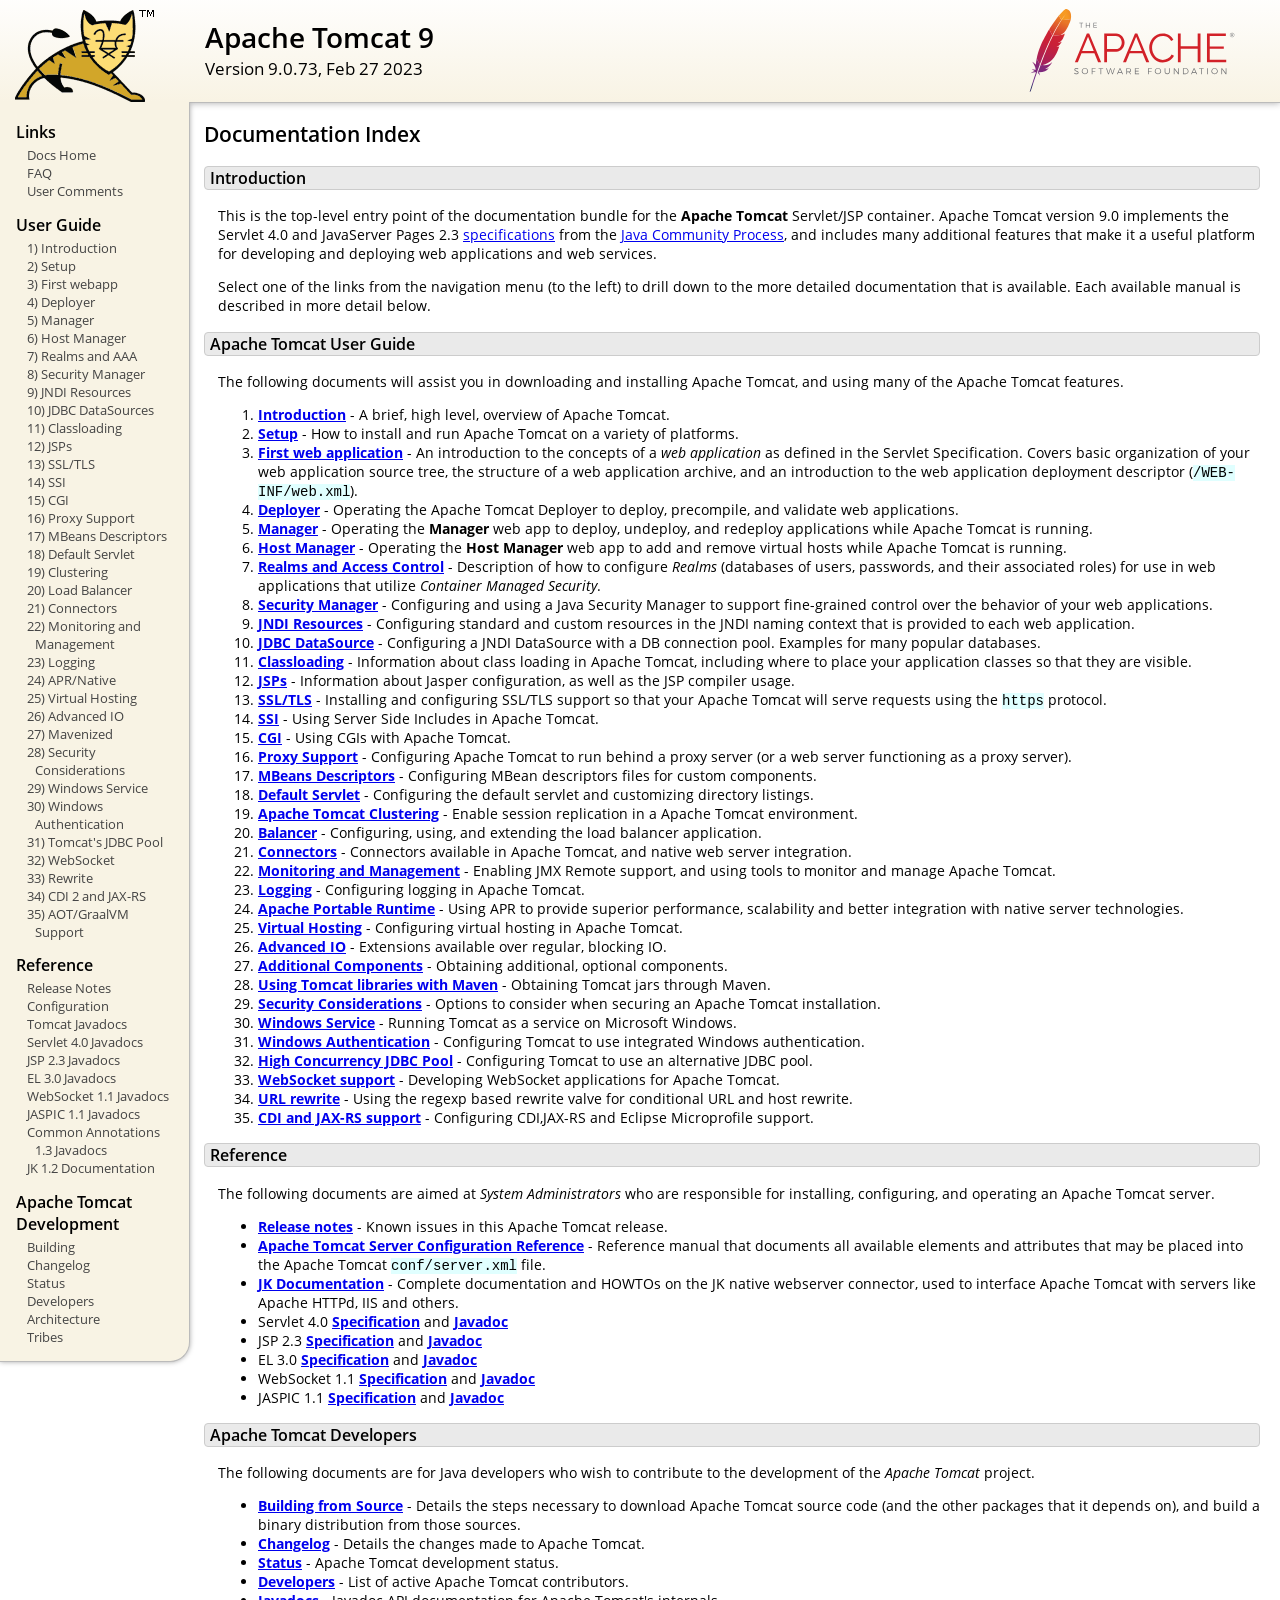
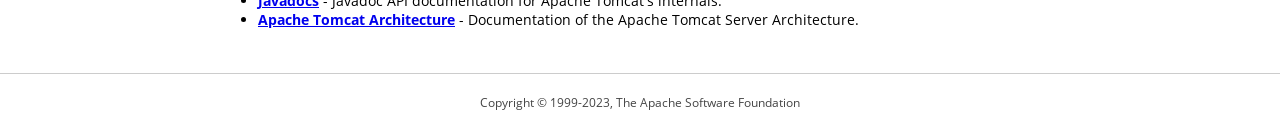
<file: back/apache-tomcat-9.0.73/webapps/docs/index.html>
<!DOCTYPE html SYSTEM "about:legacy-compat">
<html lang="en"><head><META http-equiv="Content-Type" content="text/html; charset=UTF-8"><link href="./images/docs-stylesheet.css" rel="stylesheet" type="text/css"><title>Apache Tomcat 9 (9.0.73) - Documentation Index</title><meta name="author" content="Craig R. McClanahan"><meta name="author" content="Remy Maucherat"><meta name="author" content="Yoav Shapira"></head><body><div id="wrapper"><header><div id="header"><div><div><div class="logo noPrint"><a href="https://tomcat.apache.org/"><img alt="Tomcat Home" src="./images/tomcat.png"></a></div><div style="height: 1px;"></div><div class="asfLogo noPrint"><a href="https://www.apache.org/" target="_blank"><img src="./images/asf-logo.svg" alt="The Apache Software Foundation" style="width: 266px; height: 83px;"></a></div><h1>Apache Tomcat 9</h1><div class="versionInfo">
            Version 9.0.73,
            <time datetime="2023-02-27">Feb 27 2023</time></div><div style="height: 1px;"></div><div style="clear: left;"></div></div></div></div></header><div id="middle"><div><div id="mainLeft" class="noprint"><div><nav><div><h2>Links</h2><ul><li><a href="index.html">Docs Home</a></li><li><a href="https://cwiki.apache.org/confluence/display/TOMCAT/FAQ">FAQ</a></li><li><a href="#comments_section">User Comments</a></li></ul></div><div><h2>User Guide</h2><ul><li><a href="introduction.html">1) Introduction</a></li><li><a href="setup.html">2) Setup</a></li><li><a href="appdev/index.html">3) First webapp</a></li><li><a href="deployer-howto.html">4) Deployer</a></li><li><a href="manager-howto.html">5) Manager</a></li><li><a href="host-manager-howto.html">6) Host Manager</a></li><li><a href="realm-howto.html">7) Realms and AAA</a></li><li><a href="security-manager-howto.html">8) Security Manager</a></li><li><a href="jndi-resources-howto.html">9) JNDI Resources</a></li><li><a href="jndi-datasource-examples-howto.html">10) JDBC DataSources</a></li><li><a href="class-loader-howto.html">11) Classloading</a></li><li><a href="jasper-howto.html">12) JSPs</a></li><li><a href="ssl-howto.html">13) SSL/TLS</a></li><li><a href="ssi-howto.html">14) SSI</a></li><li><a href="cgi-howto.html">15) CGI</a></li><li><a href="proxy-howto.html">16) Proxy Support</a></li><li><a href="mbeans-descriptors-howto.html">17) MBeans Descriptors</a></li><li><a href="default-servlet.html">18) Default Servlet</a></li><li><a href="cluster-howto.html">19) Clustering</a></li><li><a href="balancer-howto.html">20) Load Balancer</a></li><li><a href="connectors.html">21) Connectors</a></li><li><a href="monitoring.html">22) Monitoring and Management</a></li><li><a href="logging.html">23) Logging</a></li><li><a href="apr.html">24) APR/Native</a></li><li><a href="virtual-hosting-howto.html">25) Virtual Hosting</a></li><li><a href="aio.html">26) Advanced IO</a></li><li><a href="maven-jars.html">27) Mavenized</a></li><li><a href="security-howto.html">28) Security Considerations</a></li><li><a href="windows-service-howto.html">29) Windows Service</a></li><li><a href="windows-auth-howto.html">30) Windows Authentication</a></li><li><a href="jdbc-pool.html">31) Tomcat's JDBC Pool</a></li><li><a href="web-socket-howto.html">32) WebSocket</a></li><li><a href="rewrite.html">33) Rewrite</a></li><li><a href="cdi.html">34) CDI 2 and JAX-RS</a></li><li><a href="graal.html">35) AOT/GraalVM Support</a></li></ul></div><div><h2>Reference</h2><ul><li><a href="RELEASE-NOTES.txt">Release Notes</a></li><li><a href="config/index.html">Configuration</a></li><li><a href="api/index.html">Tomcat Javadocs</a></li><li><a href="servletapi/index.html">Servlet 4.0 Javadocs</a></li><li><a href="jspapi/index.html">JSP 2.3 Javadocs</a></li><li><a href="elapi/index.html">EL 3.0 Javadocs</a></li><li><a href="websocketapi/index.html">WebSocket 1.1 Javadocs</a></li><li><a href="jaspicapi/index.html">JASPIC 1.1 Javadocs</a></li><li><a href="annotationapi/index.html">Common Annotations 1.3 Javadocs</a></li><li><a href="https://tomcat.apache.org/connectors-doc/">JK 1.2 Documentation</a></li></ul></div><div><h2>Apache Tomcat Development</h2><ul><li><a href="building.html">Building</a></li><li><a href="changelog.html">Changelog</a></li><li><a href="https://cwiki.apache.org/confluence/display/TOMCAT/Tomcat+Versions">Status</a></li><li><a href="developers.html">Developers</a></li><li><a href="architecture/index.html">Architecture</a></li><li><a href="tribes/introduction.html">Tribes</a></li></ul></div></nav></div></div><div id="mainRight"><div id="content"><h2>Documentation Index</h2><h3 id="Introduction">Introduction</h3><div class="text">

<p>This is the top-level entry point of the documentation bundle for the
<strong>Apache Tomcat</strong> Servlet/JSP container.  Apache Tomcat version
9.0 implements the Servlet 4.0 and JavaServer Pages 2.3
<a href="https://cwiki.apache.org/confluence/display/TOMCAT/Specifications">specifications</a> from the
<a href="https://www.jcp.org">Java Community Process</a>, and includes many
additional features that make it a useful platform for developing and deploying
web applications and web services.</p>

<p>Select one of the links from the navigation menu (to the left) to drill
down to the more detailed documentation that is available.  Each available
manual is described in more detail below.</p>

</div><h3 id="Apache_Tomcat_User_Guide">Apache Tomcat User Guide</h3><div class="text">

<p>The following documents will assist you in downloading and installing
Apache Tomcat, and using many of the Apache Tomcat features.</p>

<ol>
<li><a href="introduction.html"><strong>Introduction</strong></a> - A
    brief, high level, overview of Apache Tomcat.</li>
<li><a href="setup.html"><strong>Setup</strong></a> - How to install and run
    Apache Tomcat on a variety of platforms.</li>
<li><a href="appdev/index.html"><strong>First web application</strong></a>
    - An introduction to the concepts of a <em>web application</em> as defined
    in the Servlet Specification.  Covers basic organization of your web application
    source tree, the structure of a web application archive, and an
    introduction to the web application deployment descriptor
    (<code>/WEB-INF/web.xml</code>).</li>
<li><a href="deployer-howto.html"><strong>Deployer</strong></a> -
    Operating the Apache Tomcat Deployer to deploy, precompile, and validate web
    applications.</li>
<li><a href="manager-howto.html"><strong>Manager</strong></a> -
    Operating the <strong>Manager</strong> web app to deploy, undeploy, and
    redeploy applications while Apache Tomcat is running.</li>
<li><a href="host-manager-howto.html"><strong>Host Manager</strong></a> -
    Operating the <strong>Host Manager</strong> web app to add and remove
    virtual hosts while Apache Tomcat is running.</li>
<li><a href="realm-howto.html"><strong>Realms and Access Control</strong></a>
    - Description of how to configure <em>Realms</em> (databases of users,
    passwords, and their associated roles) for use in web applications that
    utilize <em>Container Managed Security</em>.</li>
<li><a href="security-manager-howto.html"><strong>Security Manager</strong></a>
    - Configuring and using a Java Security Manager to
    support fine-grained control over the behavior of your web applications.
    </li>
<li><a href="jndi-resources-howto.html"><strong>JNDI Resources</strong></a>
    - Configuring standard and custom resources in the JNDI naming context
    that is provided to each web application.</li>
<li><a href="jndi-datasource-examples-howto.html">
    <strong>JDBC DataSource</strong></a>
    - Configuring a JNDI DataSource with a DB connection pool.
    Examples for many popular databases.</li>
<li><a href="class-loader-howto.html"><strong>Classloading</strong></a>
    - Information about class loading in Apache Tomcat, including where to place
    your application classes so that they are visible.</li>
<li><a href="jasper-howto.html"><strong>JSPs</strong></a>
    - Information about Jasper configuration, as well as the JSP compiler
    usage.</li>
<li><a href="ssl-howto.html"><strong>SSL/TLS</strong></a> -
    Installing and configuring SSL/TLS support so that your Apache Tomcat will
    serve requests using the <code>https</code> protocol.</li>
<li><a href="ssi-howto.html"><strong>SSI</strong></a> -
    Using Server Side Includes in Apache Tomcat.</li>
<li><a href="cgi-howto.html"><strong>CGI</strong></a> -
    Using CGIs with Apache Tomcat.</li>
<li><a href="proxy-howto.html"><strong>Proxy Support</strong></a> -
    Configuring Apache Tomcat to run behind a proxy server (or a web server
    functioning as a proxy server).</li>
<li><a href="mbeans-descriptors-howto.html"><strong>MBeans Descriptors</strong></a> -
    Configuring MBean descriptors files for custom components.</li>
<li><a href="default-servlet.html"><strong>Default Servlet</strong></a> -
    Configuring the default servlet and customizing directory listings.</li>
<li><a href="cluster-howto.html"><strong>Apache Tomcat Clustering</strong></a> -
    Enable session replication in a Apache Tomcat environment.</li>
<li><a href="balancer-howto.html"><strong>Balancer</strong></a> -
    Configuring, using, and extending the load balancer application.</li>
<li><a href="connectors.html"><strong>Connectors</strong></a> -
    Connectors available in Apache Tomcat, and native web server integration.</li>
<li><a href="monitoring.html"><strong>Monitoring and Management</strong></a> -
    Enabling JMX Remote support, and using tools to monitor and manage Apache Tomcat.</li>
<li><a href="logging.html"><strong>Logging</strong></a> -
    Configuring logging in Apache Tomcat.</li>
<li><a href="apr.html"><strong>Apache Portable Runtime</strong></a> -
    Using APR to provide superior performance, scalability and better
    integration with native server technologies.</li>
<li><a href="virtual-hosting-howto.html"><strong>Virtual Hosting</strong></a> -
    Configuring virtual hosting in Apache Tomcat.</li>
<li><a href="aio.html"><strong>Advanced IO</strong></a> -
    Extensions available over regular, blocking IO.</li>
<li><a href="extras.html"><strong>Additional Components</strong></a> -
    Obtaining additional, optional components.</li>
<li><a href="maven-jars.html"><strong>Using Tomcat libraries with Maven</strong></a> -
    Obtaining Tomcat jars through Maven.</li>
<li><a href="security-howto.html"><strong>Security Considerations</strong></a> -
    Options to consider when securing an Apache Tomcat installation.</li>
<li><a href="windows-service-howto.html"><strong>Windows Service</strong></a> -
    Running Tomcat as a service on Microsoft Windows.</li>
<li><a href="windows-auth-howto.html"><strong>Windows Authentication</strong></a> -
    Configuring Tomcat to use integrated Windows authentication.</li>
<li><a href="jdbc-pool.html"><strong>High Concurrency JDBC Pool</strong></a> -
    Configuring Tomcat to use an alternative JDBC pool.</li>
<li><a href="web-socket-howto.html"><strong>WebSocket support</strong></a> -
    Developing WebSocket applications for Apache Tomcat.</li>
<li><a href="rewrite.html"><strong>URL rewrite</strong></a> -
    Using the regexp based rewrite valve for conditional URL and host rewrite.</li>
<li><a href="cdi.html"><strong>CDI and JAX-RS support</strong></a> -
    Configuring CDI,JAX-RS and Eclipse Microprofile support.</li>
</ol>

</div><h3 id="Reference">Reference</h3><div class="text">

<p>The following documents are aimed at <em>System Administrators</em> who
are responsible for installing, configuring, and operating an Apache Tomcat server.
</p>
<ul>
<li><a href="RELEASE-NOTES.txt"><strong>Release notes</strong></a>
    - Known issues in this Apache Tomcat release.
    </li>
<li><a href="config/index.html"><strong>Apache Tomcat Server Configuration Reference</strong></a>
    - Reference manual that documents all available elements and attributes
      that may be placed into the Apache Tomcat <code>conf/server.xml</code> file.
    </li>
<li><a href="https://tomcat.apache.org/connectors-doc/index.html"><strong>JK Documentation</strong></a>
    - Complete documentation and HOWTOs on the JK native webserver connector,
      used to interface Apache Tomcat with servers like Apache HTTPd, IIS
      and others.</li>
<li>Servlet 4.0
    <a href="https://jcp.org/aboutJava/communityprocess/final/jsr369/index.html">
    <strong>Specification</strong></a> and
    <a href="https://javaee.github.io/javaee-spec/javadocs/javax/servlet/package-summary.html">
    <strong>Javadoc</strong></a>
    </li>
<li>JSP 2.3
    <a href="https://jcp.org/aboutJava/communityprocess/mrel/jsr245/index2.html">
    <strong>Specification</strong></a> and
    <a href="http://docs.oracle.com/javaee/7/api/javax/servlet/jsp/package-summary.html">
    <strong>Javadoc</strong></a>
    </li>
<li>EL 3.0
    <a href="https://jcp.org/aboutJava/communityprocess/final/jsr341/index.html">
    <strong>Specification</strong></a> and
    <a href="http://docs.oracle.com/javaee/7/api/javax/el/package-summary.html">
    <strong>Javadoc</strong></a>
    </li>
<li>WebSocket 1.1
    <a href="https://jcp.org/aboutJava/communityprocess/mrel/jsr356/index.html">
    <strong>Specification</strong></a> and
    <a href="http://docs.oracle.com/javaee/7/api/javax/websocket/package-summary.html">
    <strong>Javadoc</strong></a>
    </li>
<li>JASPIC 1.1
    <a href="https://jcp.org/aboutJava/communityprocess/mrel/jsr196/index.html">
    <strong>Specification</strong></a> and
    <a href="http://docs.oracle.com/javaee/7/api/javax/security/auth/message/package-summary.html">
    <strong>Javadoc</strong></a>
    </li>
</ul>

</div><h3 id="Apache_Tomcat_Developers">Apache Tomcat Developers</h3><div class="text">

<p>The following documents are for Java developers who wish to contribute to
the development of the <em>Apache Tomcat</em> project.</p>
<ul>
<li><a href="building.html"><strong>Building from Source</strong></a> -
    Details the steps necessary to download Apache Tomcat source code (and the
    other packages that it depends on), and build a binary distribution from
    those sources.
    </li>
<li><a href="changelog.html"><strong>Changelog</strong></a> - Details the
    changes made to Apache Tomcat.
    </li>
<li><a href="https://wiki.apache.org/tomcat/TomcatVersions"><strong>Status</strong></a> -
    Apache Tomcat development status.
    </li>
<li><a href="developers.html"><strong>Developers</strong></a> - List of active
    Apache Tomcat contributors.
    </li>
<li><a href="api/index.html"><strong>Javadocs</strong></a>
    - Javadoc API documentation for Apache Tomcat's internals.</li>
<li><a href="architecture/index.html"><strong>Apache Tomcat Architecture</strong></a>
    - Documentation of the Apache Tomcat Server Architecture.</li>
</ul>

</div></div></div></div></div><footer><div id="footer">
    Copyright &copy; 1999-2023, The Apache Software Foundation
    </div></footer></div></body></html>
</file>
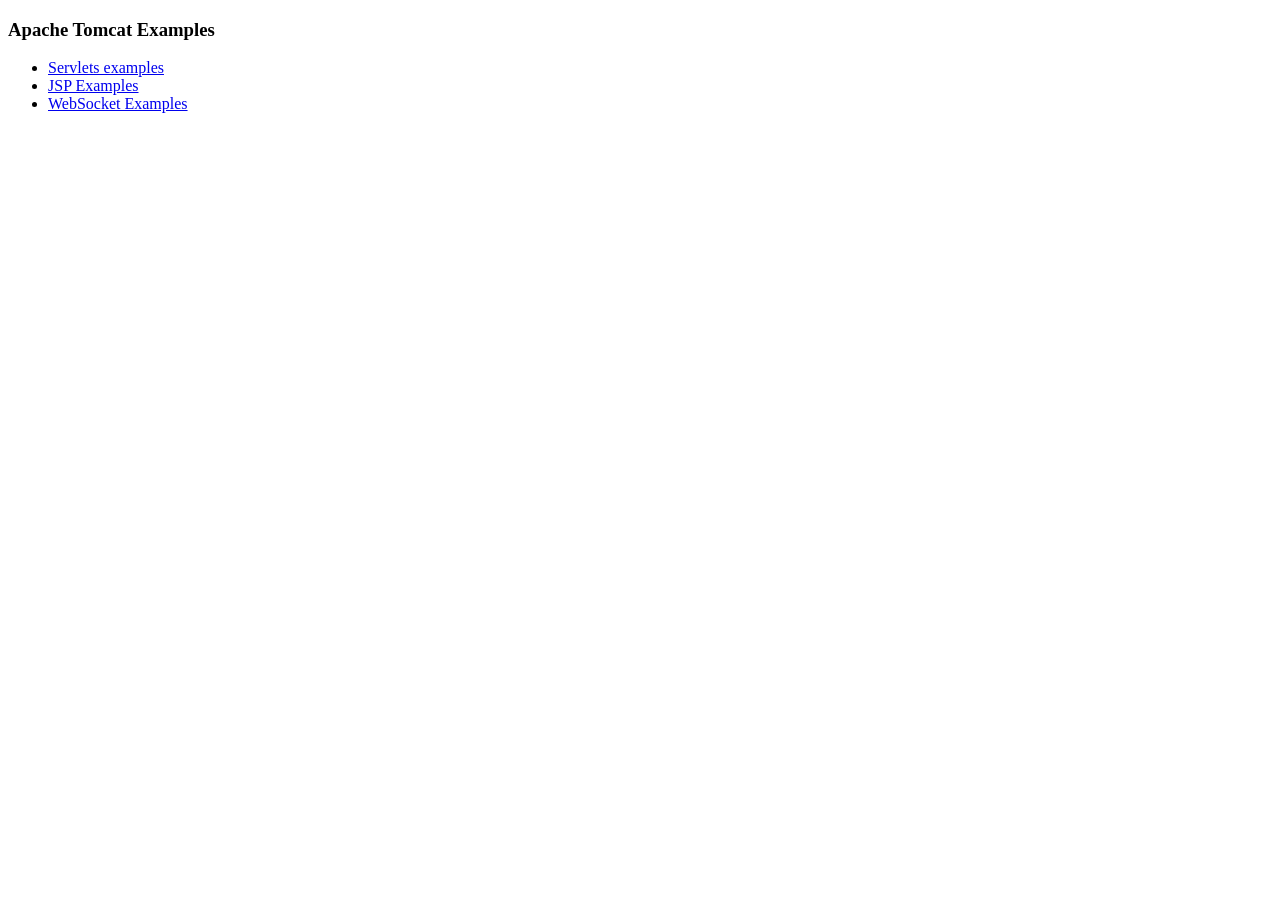
<file: back/apache-tomcat-9.0.73/webapps/examples/index.html>
<!--
  Licensed to the Apache Software Foundation (ASF) under one or more
  contributor license agreements.  See the NOTICE file distributed with
  this work for additional information regarding copyright ownership.
  The ASF licenses this file to You under the Apache License, Version 2.0
  (the "License"); you may not use this file except in compliance with
  the License.  You may obtain a copy of the License at

      http://www.apache.org/licenses/LICENSE-2.0

  Unless required by applicable law or agreed to in writing, software
  distributed under the License is distributed on an "AS IS" BASIS,
  WITHOUT WARRANTIES OR CONDITIONS OF ANY KIND, either express or implied.
  See the License for the specific language governing permissions and
  limitations under the License.
-->
<!DOCTYPE HTML><html lang="en"><head>
<meta charset="UTF-8">
<title>Apache Tomcat Examples</title>
</head>
<body>
<p>
<h3>Apache Tomcat Examples</H3>
<p></p>
<ul>
<li><a href="servlets">Servlets examples</a></li>
<li><a href="jsp">JSP Examples</a></li>
<li><a href="websocket/index.xhtml">WebSocket Examples</a></li>
</ul>
</body></html>
</file>
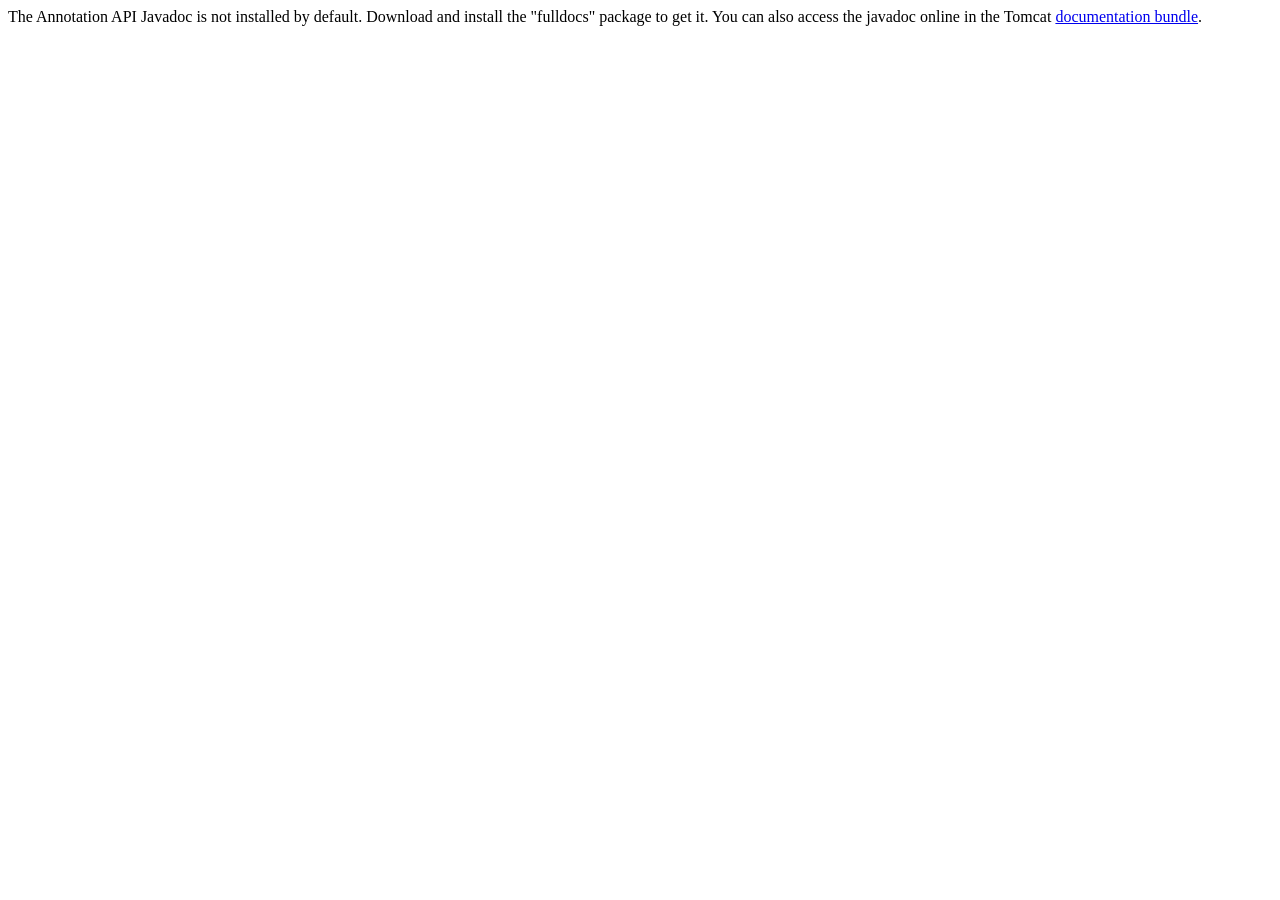
<file: back/apache-tomcat-9.0.73/webapps/docs/annotationapi/index.html>
<!--
  Licensed to the Apache Software Foundation (ASF) under one or more
  contributor license agreements.  See the NOTICE file distributed with
  this work for additional information regarding copyright ownership.
  The ASF licenses this file to You under the Apache License, Version 2.0
  (the "License"); you may not use this file except in compliance with
  the License.  You may obtain a copy of the License at

      http://www.apache.org/licenses/LICENSE-2.0

  Unless required by applicable law or agreed to in writing, software
  distributed under the License is distributed on an "AS IS" BASIS,
  WITHOUT WARRANTIES OR CONDITIONS OF ANY KIND, either express or implied.
  See the License for the specific language governing permissions and
  limitations under the License.
-->
<!DOCTYPE html>
<html>
<head>
    <meta charset="UTF-8" />
    <title>API docs</title>
</head>

<body>

The Annotation API Javadoc is not installed by default. Download and install
the "fulldocs" package to get it.

You can also access the javadoc online in the Tomcat
<a href="https://tomcat.apache.org/tomcat-9.0-doc/">
    documentation bundle</a>.

</body>
</html>
</file>
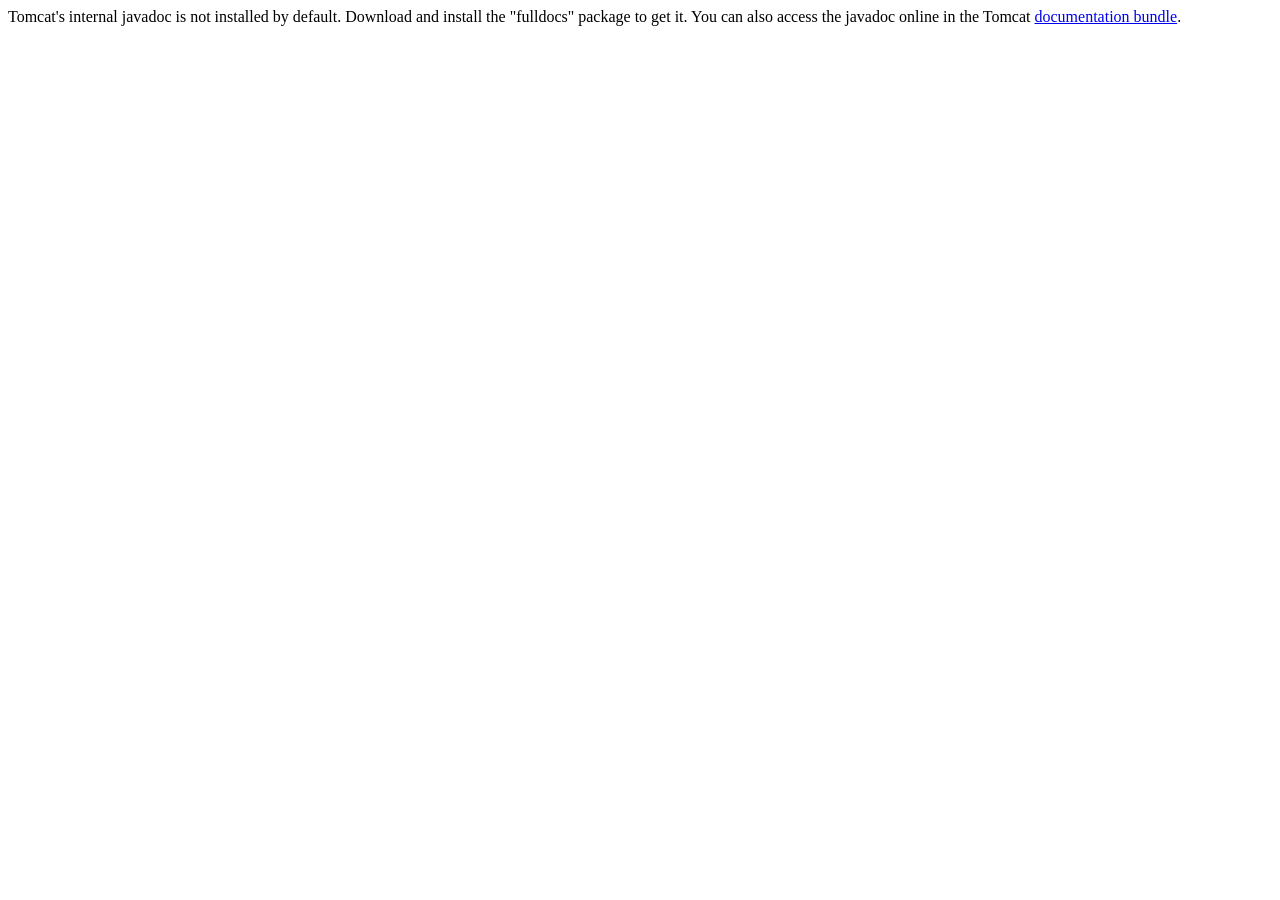
<file: back/apache-tomcat-9.0.73/webapps/docs/api/index.html>
<!--
  Licensed to the Apache Software Foundation (ASF) under one or more
  contributor license agreements.  See the NOTICE file distributed with
  this work for additional information regarding copyright ownership.
  The ASF licenses this file to You under the Apache License, Version 2.0
  (the "License"); you may not use this file except in compliance with
  the License.  You may obtain a copy of the License at

      http://www.apache.org/licenses/LICENSE-2.0

  Unless required by applicable law or agreed to in writing, software
  distributed under the License is distributed on an "AS IS" BASIS,
  WITHOUT WARRANTIES OR CONDITIONS OF ANY KIND, either express or implied.
  See the License for the specific language governing permissions and
  limitations under the License.
-->
<!DOCTYPE html>
<html>
    <head>
    <meta charset="UTF-8" />
    <title>API docs</title>
</head>

<body>

Tomcat's internal javadoc is not installed by default. Download and install
the "fulldocs" package to get it.

You can also access the javadoc online in the Tomcat
<a href="https://tomcat.apache.org/tomcat-9.0-doc/">
documentation bundle</a>.

</body>
</html>
</file>
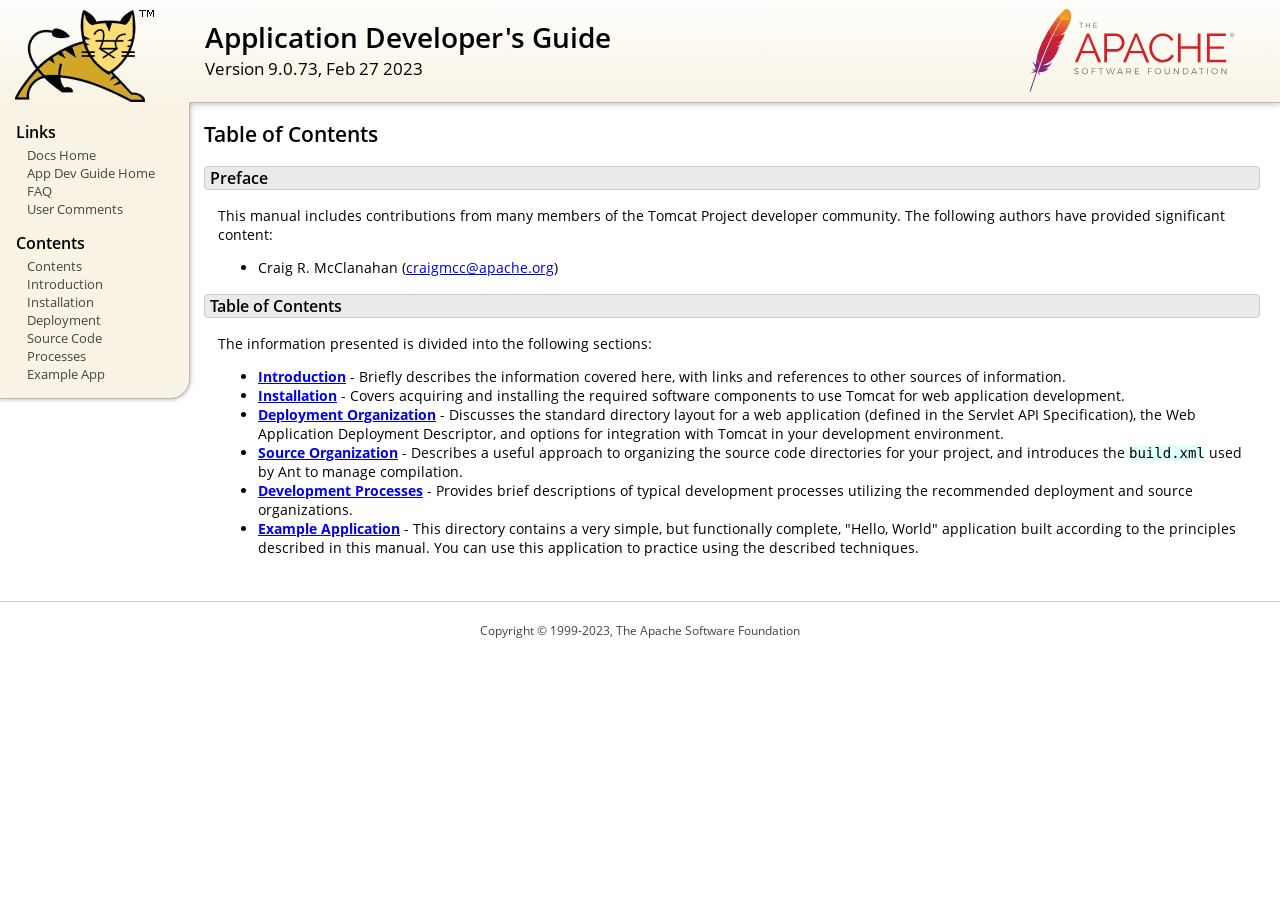
<file: back/apache-tomcat-9.0.73/webapps/docs/appdev/index.html>
<!DOCTYPE html SYSTEM "about:legacy-compat">
<html lang="en"><head><META http-equiv="Content-Type" content="text/html; charset=UTF-8"><link href="../images/docs-stylesheet.css" rel="stylesheet" type="text/css"><title>Application Developer's Guide (9.0.73) - Table of Contents</title><meta name="author" content="Craig R. McClanahan"></head><body><div id="wrapper"><header><div id="header"><div><div><div class="logo noPrint"><a href="https://tomcat.apache.org/"><img alt="Tomcat Home" src="../images/tomcat.png"></a></div><div style="height: 1px;"></div><div class="asfLogo noPrint"><a href="https://www.apache.org/" target="_blank"><img src="../images/asf-logo.svg" alt="The Apache Software Foundation" style="width: 266px; height: 83px;"></a></div><h1>Application Developer's Guide</h1><div class="versionInfo">
            Version 9.0.73,
            <time datetime="2023-02-27">Feb 27 2023</time></div><div style="height: 1px;"></div><div style="clear: left;"></div></div></div></div></header><div id="middle"><div><div id="mainLeft" class="noprint"><div><nav><div><h2>Links</h2><ul><li><a href="../index.html">Docs Home</a></li><li><a href="index.html">App Dev Guide Home</a></li><li><a href="https://cwiki.apache.org/confluence/display/TOMCAT/FAQ">FAQ</a></li><li><a href="#comments_section">User Comments</a></li></ul></div><div><h2>Contents</h2><ul><li><a href="index.html">Contents</a></li><li><a href="introduction.html">Introduction</a></li><li><a href="installation.html">Installation</a></li><li><a href="deployment.html">Deployment</a></li><li><a href="source.html">Source Code</a></li><li><a href="processes.html">Processes</a></li><li><a href="sample/">Example App</a></li></ul></div></nav></div></div><div id="mainRight"><div id="content"><h2>Table of Contents</h2><h3 id="Preface">Preface</h3><div class="text">

<p>This manual includes contributions from many members of the Tomcat Project
developer community.  The following authors have provided significant content:
</p>
<ul>
<li>Craig R. McClanahan
    (<a href="mailto:craigmcc@apache.org">craigmcc@apache.org</a>)</li>
</ul>

</div><h3 id="Table_of_Contents">Table of Contents</h3><div class="text">

<p>The information presented is divided into the following sections:</p>
<ul>
<li><a href="introduction.html"><strong>Introduction</strong></a> -
    Briefly describes the information covered here, with
    links and references to other sources of information.</li>
<li><a href="installation.html"><strong>Installation</strong></a> -
    Covers acquiring and installing the required software
    components to use Tomcat for web application development.</li>
<li><a href="deployment.html"><strong>Deployment Organization</strong></a> -
    Discusses the standard directory layout for a web application
    (defined in the Servlet API Specification), the Web Application
    Deployment Descriptor, and options for integration with Tomcat
    in your development environment.</li>
<li><a href="source.html"><strong>Source Organization</strong></a> -
    Describes a useful approach to organizing the source code
    directories for your project, and introduces the
    <code>build.xml</code> used by Ant to manage compilation.</li>
<li><a href="processes.html"><strong>Development Processes</strong></a> -
    Provides brief descriptions of typical development processes
    utilizing the recommended deployment and source organizations.</li>
<li><a href="sample/" target="_blank"><strong>Example Application</strong></a> -
    This directory contains a very simple, but functionally complete,
    "Hello, World" application built according to the principles
    described in this manual.  You can use this application to
    practice using the described techniques.</li>
</ul>

</div></div></div></div></div><footer><div id="footer">
    Copyright &copy; 1999-2023, The Apache Software Foundation
    </div></footer></div></body></html>
</file>
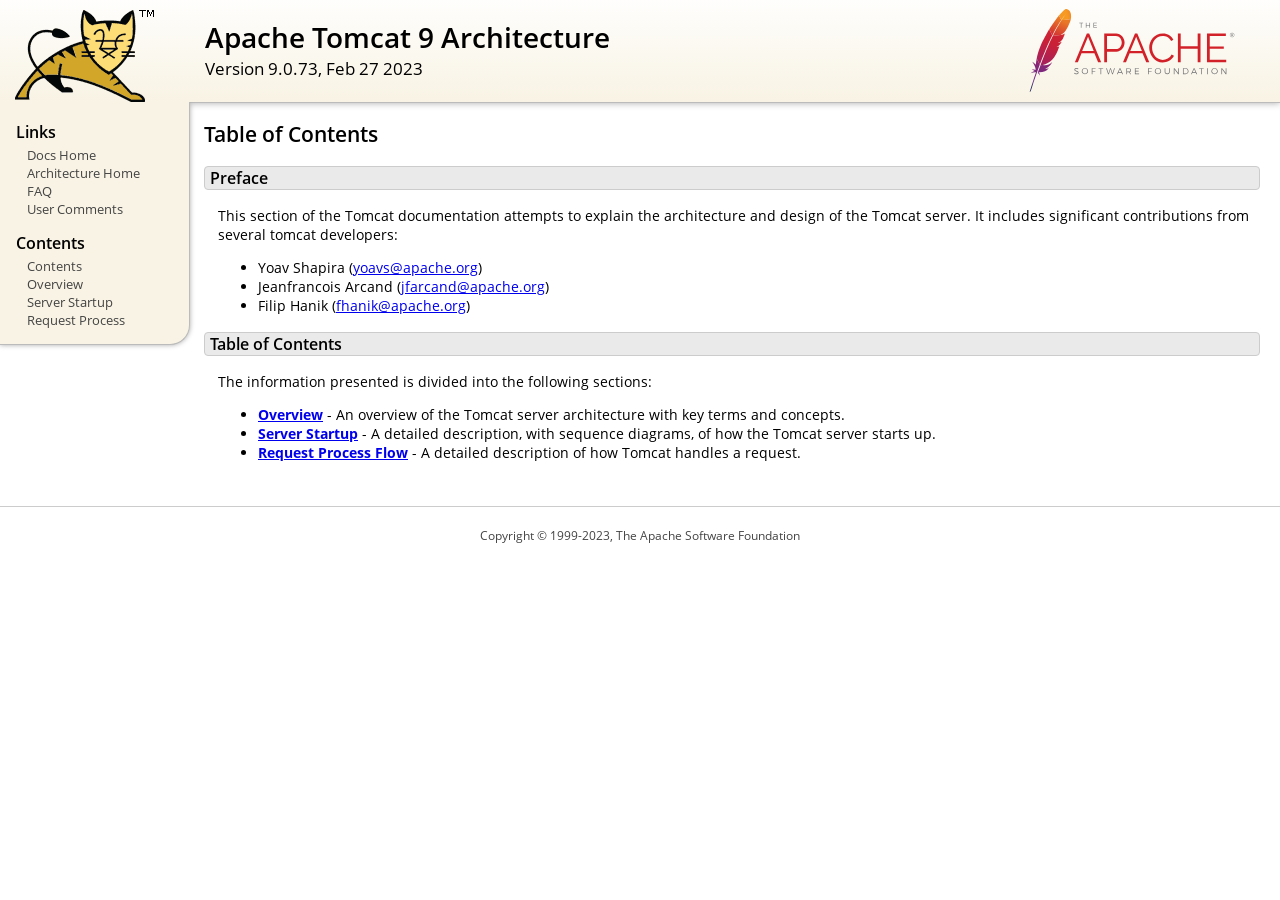
<file: back/apache-tomcat-9.0.73/webapps/docs/architecture/index.html>
<!DOCTYPE html SYSTEM "about:legacy-compat">
<html lang="en"><head><META http-equiv="Content-Type" content="text/html; charset=UTF-8"><link href="../images/docs-stylesheet.css" rel="stylesheet" type="text/css"><title>Apache Tomcat 9 Architecture (9.0.73) - Table of Contents</title><meta name="author" content="Yoav Shapira"></head><body><div id="wrapper"><header><div id="header"><div><div><div class="logo noPrint"><a href="https://tomcat.apache.org/"><img alt="Tomcat Home" src="../images/tomcat.png"></a></div><div style="height: 1px;"></div><div class="asfLogo noPrint"><a href="https://www.apache.org/" target="_blank"><img src="../images/asf-logo.svg" alt="The Apache Software Foundation" style="width: 266px; height: 83px;"></a></div><h1>Apache Tomcat 9 Architecture</h1><div class="versionInfo">
            Version 9.0.73,
            <time datetime="2023-02-27">Feb 27 2023</time></div><div style="height: 1px;"></div><div style="clear: left;"></div></div></div></div></header><div id="middle"><div><div id="mainLeft" class="noprint"><div><nav><div><h2>Links</h2><ul><li><a href="../index.html">Docs Home</a></li><li><a href="index.html">Architecture Home</a></li><li><a href="https://cwiki.apache.org/confluence/display/TOMCAT/FAQ">FAQ</a></li><li><a href="#comments_section">User Comments</a></li></ul></div><div><h2>Contents</h2><ul><li><a href="index.html">Contents</a></li><li><a href="overview.html">Overview</a></li><li><a href="startup.html">Server Startup</a></li><li><a href="requestProcess.html">Request Process</a></li></ul></div></nav></div></div><div id="mainRight"><div id="content"><h2>Table of Contents</h2><h3 id="Preface">Preface</h3><div class="text">

<p>This section of the Tomcat documentation attempts to explain
the architecture and design of the Tomcat server.  It includes significant
contributions from several tomcat developers:
</p>
<ul>
<li>Yoav Shapira
    (<a href="mailto:yoavs@apache.org">yoavs@apache.org</a>)</li>
<li>Jeanfrancois Arcand
    (<a href="mailto:jfarcand@apache.org">jfarcand@apache.org</a>)</li>
<li>Filip Hanik
    (<a href="mailto:fhanik@apache.org">fhanik@apache.org</a>)</li>
</ul>

</div><h3 id="Table_of_Contents">Table of Contents</h3><div class="text">

<p>The information presented is divided into the following sections:</p>
<ul>
<li><a href="overview.html"><strong>Overview</strong></a> -
    An overview of the Tomcat server architecture with key terms
    and concepts.</li>
<li><a href="startup.html"><strong>Server Startup</strong></a> -
    A detailed description, with sequence diagrams, of how the Tomcat
    server starts up.</li>
<li><a href="requestProcess.html"><strong>Request Process Flow</strong></a> -
    A detailed description of how Tomcat handles a request.</li>
</ul>

</div></div></div></div></div><footer><div id="footer">
    Copyright &copy; 1999-2023, The Apache Software Foundation
    </div></footer></div></body></html>
</file>
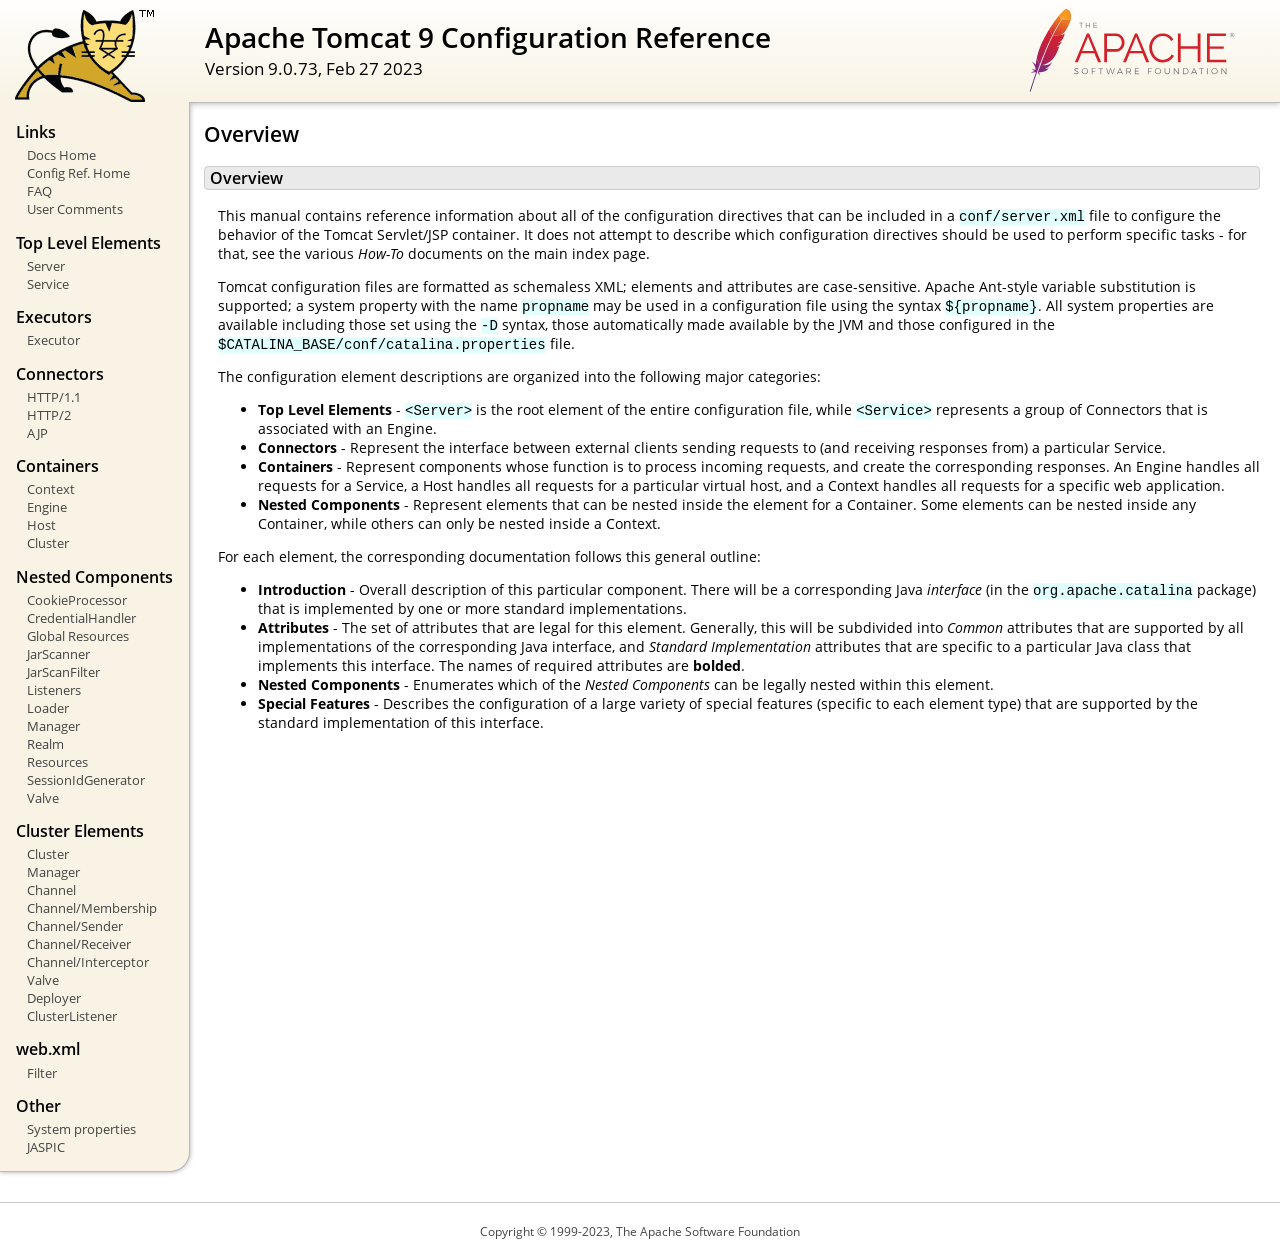
<file: back/apache-tomcat-9.0.73/webapps/docs/config/index.html>
<!DOCTYPE html SYSTEM "about:legacy-compat">
<html lang="en"><head><META http-equiv="Content-Type" content="text/html; charset=UTF-8"><link href="../images/docs-stylesheet.css" rel="stylesheet" type="text/css"><title>Apache Tomcat 9 Configuration Reference (9.0.73) - Overview</title><meta name="author" content="Craig R. McClanahan"></head><body><div id="wrapper"><header><div id="header"><div><div><div class="logo noPrint"><a href="https://tomcat.apache.org/"><img alt="Tomcat Home" src="../images/tomcat.png"></a></div><div style="height: 1px;"></div><div class="asfLogo noPrint"><a href="https://www.apache.org/" target="_blank"><img src="../images/asf-logo.svg" alt="The Apache Software Foundation" style="width: 266px; height: 83px;"></a></div><h1>Apache Tomcat 9 Configuration Reference</h1><div class="versionInfo">
            Version 9.0.73,
            <time datetime="2023-02-27">Feb 27 2023</time></div><div style="height: 1px;"></div><div style="clear: left;"></div></div></div></div></header><div id="middle"><div><div id="mainLeft" class="noprint"><div><nav><div><h2>Links</h2><ul><li><a href="../index.html">Docs Home</a></li><li><a href="index.html">Config Ref. Home</a></li><li><a href="https://cwiki.apache.org/confluence/display/TOMCAT/FAQ">FAQ</a></li><li><a href="#comments_section">User Comments</a></li></ul></div><div><h2>Top Level Elements</h2><ul><li><a href="server.html">Server</a></li><li><a href="service.html">Service</a></li></ul></div><div><h2>Executors</h2><ul><li><a href="executor.html">Executor</a></li></ul></div><div><h2>Connectors</h2><ul><li><a href="http.html">HTTP/1.1</a></li><li><a href="http2.html">HTTP/2</a></li><li><a href="ajp.html">AJP</a></li></ul></div><div><h2>Containers</h2><ul><li><a href="context.html">Context</a></li><li><a href="engine.html">Engine</a></li><li><a href="host.html">Host</a></li><li><a href="cluster.html">Cluster</a></li></ul></div><div><h2>Nested Components</h2><ul><li><a href="cookie-processor.html">CookieProcessor</a></li><li><a href="credentialhandler.html">CredentialHandler</a></li><li><a href="globalresources.html">Global Resources</a></li><li><a href="jar-scanner.html">JarScanner</a></li><li><a href="jar-scan-filter.html">JarScanFilter</a></li><li><a href="listeners.html">Listeners</a></li><li><a href="loader.html">Loader</a></li><li><a href="manager.html">Manager</a></li><li><a href="realm.html">Realm</a></li><li><a href="resources.html">Resources</a></li><li><a href="sessionidgenerator.html">SessionIdGenerator</a></li><li><a href="valve.html">Valve</a></li></ul></div><div><h2>Cluster Elements</h2><ul><li><a href="cluster.html">Cluster</a></li><li><a href="cluster-manager.html">Manager</a></li><li><a href="cluster-channel.html">Channel</a></li><li><a href="cluster-membership.html">Channel/Membership</a></li><li><a href="cluster-sender.html">Channel/Sender</a></li><li><a href="cluster-receiver.html">Channel/Receiver</a></li><li><a href="cluster-interceptor.html">Channel/Interceptor</a></li><li><a href="cluster-valve.html">Valve</a></li><li><a href="cluster-deployer.html">Deployer</a></li><li><a href="cluster-listener.html">ClusterListener</a></li></ul></div><div><h2>web.xml</h2><ul><li><a href="filter.html">Filter</a></li></ul></div><div><h2>Other</h2><ul><li><a href="systemprops.html">System properties</a></li><li><a href="jaspic.html">JASPIC</a></li></ul></div></nav></div></div><div id="mainRight"><div id="content"><h2>Overview</h2><h3 id="Overview">Overview</h3><div class="text">

<p>This manual contains reference information about all of the configuration
directives that can be included in a <code>conf/server.xml</code> file to
configure the behavior of the Tomcat Servlet/JSP container.  It does not
attempt to describe which configuration directives should be used to perform
specific tasks - for that, see the various <em>How-To</em> documents on the
main index page.</p>

<p>Tomcat configuration files are formatted as schemaless XML; elements and
attributes are case-sensitive. Apache Ant-style variable substitution
is supported; a system property with the name <code>propname</code> may be
used in a configuration file using the syntax <code>${propname}</code>. All
system properties are available including those set using the <code>-D</code>
syntax, those automatically made available by the JVM and those configured in
the <code>$CATALINA_BASE/conf/catalina.properties</code> file.
</p>

<p>The configuration element descriptions are organized into the following
major categories:</p>
<ul>
<li><strong>Top Level Elements</strong> - <code>&lt;Server&gt;</code> is the
    root element of the entire configuration file, while
    <code>&lt;Service&gt;</code> represents a group of Connectors that is
    associated with an Engine.</li>
<li><strong>Connectors</strong> - Represent the interface between external
    clients sending requests to (and receiving responses from) a particular
    Service.</li>
<li><strong>Containers</strong> - Represent components whose function is to
    process incoming requests, and create the corresponding responses.
    An Engine handles all requests for a Service, a Host handles all requests
    for a particular virtual host, and a Context handles all requests for a
    specific web application.</li>
<li><strong>Nested Components</strong> - Represent elements that can be
    nested inside the element for a Container.  Some elements can be nested
    inside any Container, while others can only be nested inside a
    Context.</li>
</ul>

<p>For each element, the corresponding documentation follows this general
outline:</p>
<ul>
<li><strong>Introduction</strong> - Overall description of this particular
    component.  There will be a corresponding Java <em>interface</em> (in
    the <code>org.apache.catalina</code> package) that is implemented by one
    or more standard implementations.</li>
<li><strong>Attributes</strong> - The set of attributes that are legal for
    this element.  Generally, this will be subdivided into <em>Common</em>
    attributes that are supported by all implementations of the corresponding
    Java interface, and <em>Standard Implementation</em> attributes that are
    specific to a particular Java class that implements this interface.
    The names of required attributes are <strong>bolded</strong>.</li>
<li><strong>Nested Components</strong> - Enumerates which of the <em>Nested
    Components</em> can be legally nested within this element.</li>
<li><strong>Special Features</strong> - Describes the configuration of a large
    variety of special features (specific to each element type) that are
    supported by the standard implementation of this interface.</li>
</ul>

</div></div></div></div></div><footer><div id="footer">
    Copyright &copy; 1999-2023, The Apache Software Foundation
    </div></footer></div></body></html>
</file>
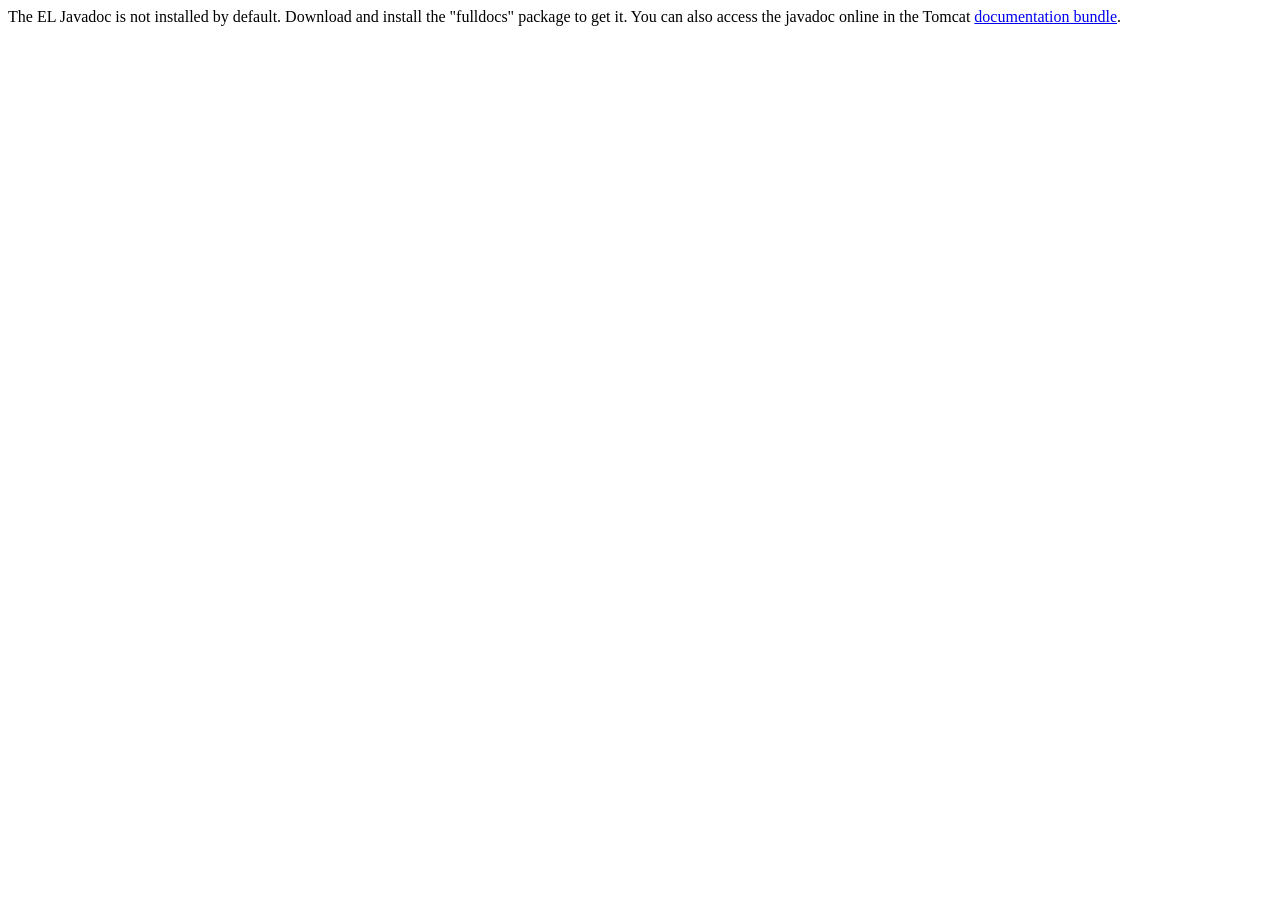
<file: back/apache-tomcat-9.0.73/webapps/docs/elapi/index.html>
<!--
  Licensed to the Apache Software Foundation (ASF) under one or more
  contributor license agreements.  See the NOTICE file distributed with
  this work for additional information regarding copyright ownership.
  The ASF licenses this file to You under the Apache License, Version 2.0
  (the "License"); you may not use this file except in compliance with
  the License.  You may obtain a copy of the License at

      http://www.apache.org/licenses/LICENSE-2.0

  Unless required by applicable law or agreed to in writing, software
  distributed under the License is distributed on an "AS IS" BASIS,
  WITHOUT WARRANTIES OR CONDITIONS OF ANY KIND, either express or implied.
  See the License for the specific language governing permissions and
  limitations under the License.
-->
<!DOCTYPE html>
<html>
    <head>
    <meta charset="UTF-8" />
    <title>API docs</title>
</head>

<body>

The EL Javadoc is not installed by default. Download and install
the "fulldocs" package to get it.

You can also access the javadoc online in the Tomcat
<a href="https://tomcat.apache.org/tomcat-9.0-doc/">
documentation bundle</a>.

</body>
</html>
</file>
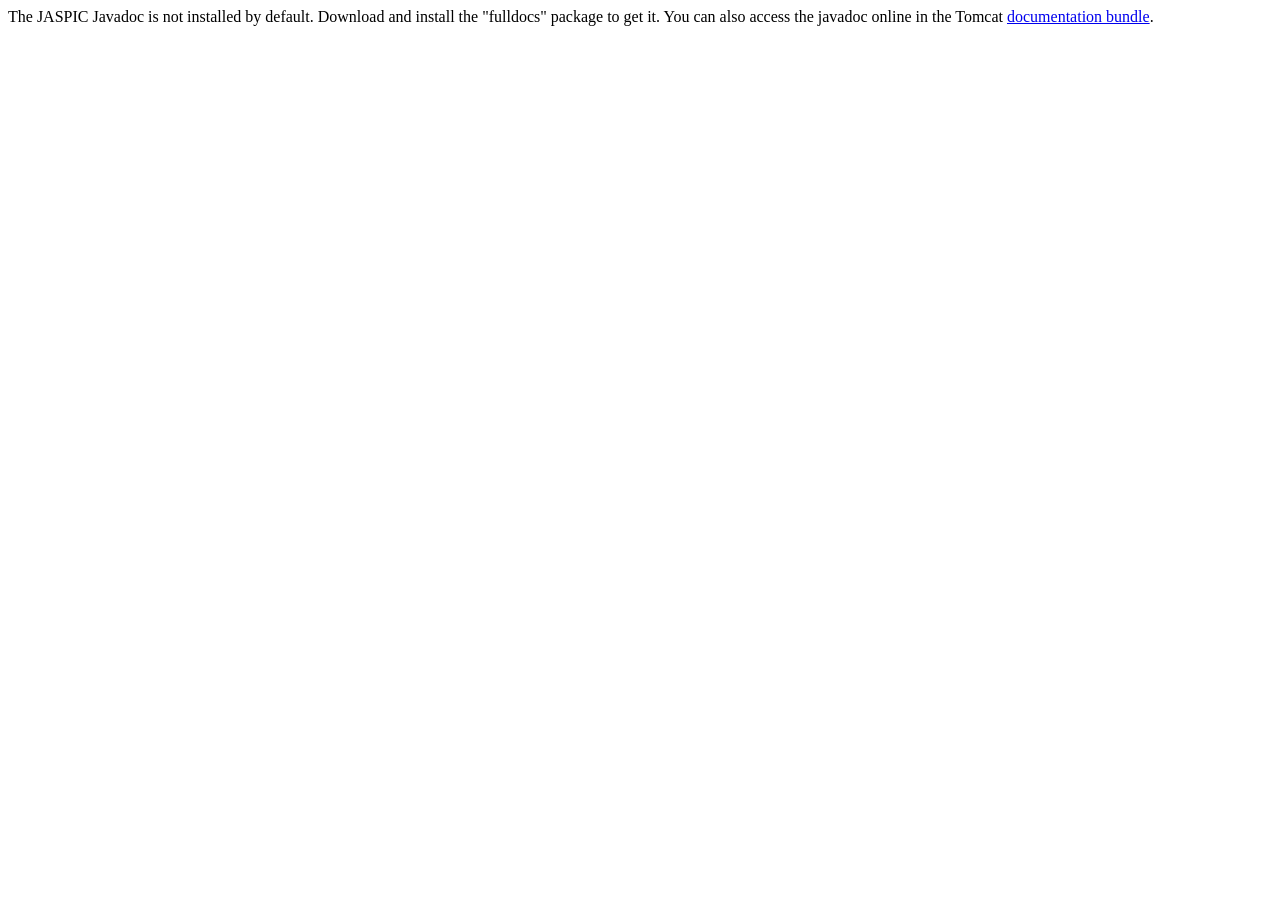
<file: back/apache-tomcat-9.0.73/webapps/docs/jaspicapi/index.html>
<!--
  Licensed to the Apache Software Foundation (ASF) under one or more
  contributor license agreements.  See the NOTICE file distributed with
  this work for additional information regarding copyright ownership.
  The ASF licenses this file to You under the Apache License, Version 2.0
  (the "License"); you may not use this file except in compliance with
  the License.  You may obtain a copy of the License at

      http://www.apache.org/licenses/LICENSE-2.0

  Unless required by applicable law or agreed to in writing, software
  distributed under the License is distributed on an "AS IS" BASIS,
  WITHOUT WARRANTIES OR CONDITIONS OF ANY KIND, either express or implied.
  See the License for the specific language governing permissions and
  limitations under the License.
-->
<!DOCTYPE html>
<html>
<head>
    <meta charset="UTF-8" />
    <title>API docs</title>
</head>

<body>

The JASPIC Javadoc is not installed by default. Download and install
the "fulldocs" package to get it.

You can also access the javadoc online in the Tomcat
<a href="https://tomcat.apache.org/tomcat-9.0-doc/">
    documentation bundle</a>.

</body>
</html>
</file>
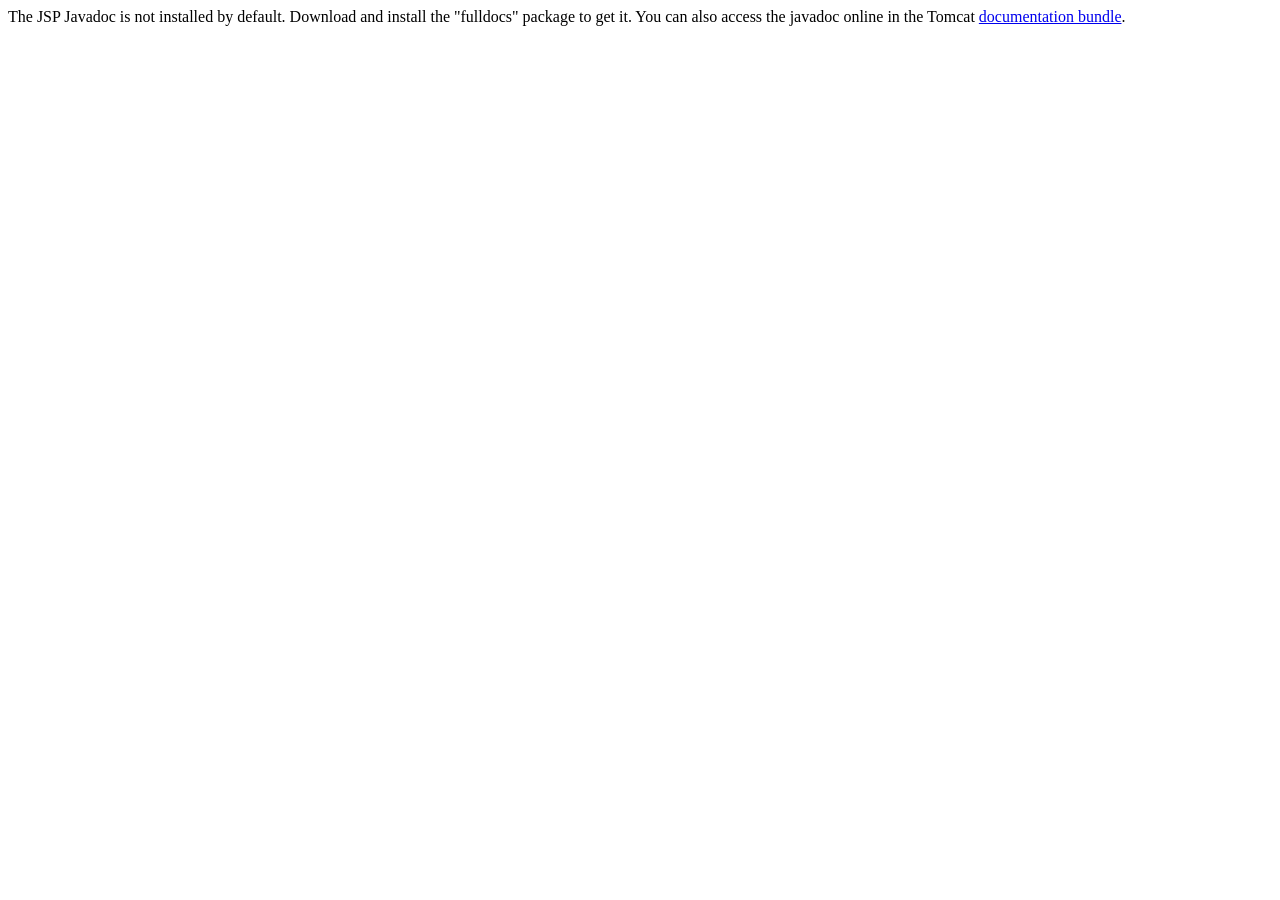
<file: back/apache-tomcat-9.0.73/webapps/docs/jspapi/index.html>
<!--
  Licensed to the Apache Software Foundation (ASF) under one or more
  contributor license agreements.  See the NOTICE file distributed with
  this work for additional information regarding copyright ownership.
  The ASF licenses this file to You under the Apache License, Version 2.0
  (the "License"); you may not use this file except in compliance with
  the License.  You may obtain a copy of the License at

      http://www.apache.org/licenses/LICENSE-2.0

  Unless required by applicable law or agreed to in writing, software
  distributed under the License is distributed on an "AS IS" BASIS,
  WITHOUT WARRANTIES OR CONDITIONS OF ANY KIND, either express or implied.
  See the License for the specific language governing permissions and
  limitations under the License.
-->
<!DOCTYPE html>
<html>
    <head>
    <meta charset="UTF-8" />
    <title>API docs</title>
</head>

<body>

The JSP Javadoc is not installed by default. Download and install
the "fulldocs" package to get it.

You can also access the javadoc online in the Tomcat
<a href="https://tomcat.apache.org/tomcat-9.0-doc/">
documentation bundle</a>.

</body>
</html>
</file>
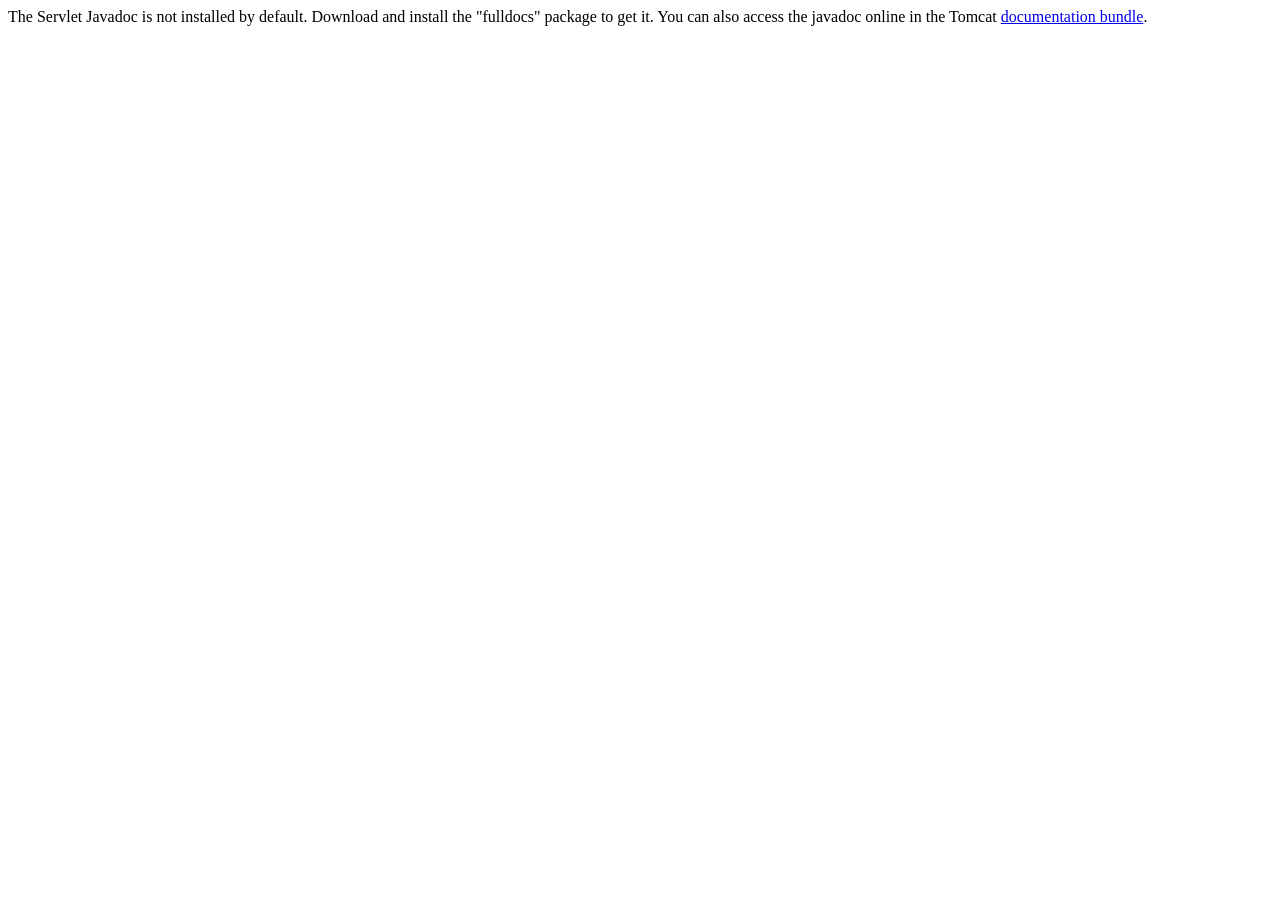
<file: back/apache-tomcat-9.0.73/webapps/docs/servletapi/index.html>
<!--
  Licensed to the Apache Software Foundation (ASF) under one or more
  contributor license agreements.  See the NOTICE file distributed with
  this work for additional information regarding copyright ownership.
  The ASF licenses this file to You under the Apache License, Version 2.0
  (the "License"); you may not use this file except in compliance with
  the License.  You may obtain a copy of the License at

      http://www.apache.org/licenses/LICENSE-2.0

  Unless required by applicable law or agreed to in writing, software
  distributed under the License is distributed on an "AS IS" BASIS,
  WITHOUT WARRANTIES OR CONDITIONS OF ANY KIND, either express or implied.
  See the License for the specific language governing permissions and
  limitations under the License.
-->
<!DOCTYPE html>
<html>
    <head>
    <meta charset="UTF-8" />
    <title>API docs</title>
</head>

<body>

The Servlet Javadoc is not installed by default. Download and install
the "fulldocs" package to get it.

You can also access the javadoc online in the Tomcat
<a href="https://tomcat.apache.org/tomcat-9.0-doc/">
documentation bundle</a>.

</body>
</html>
</file>
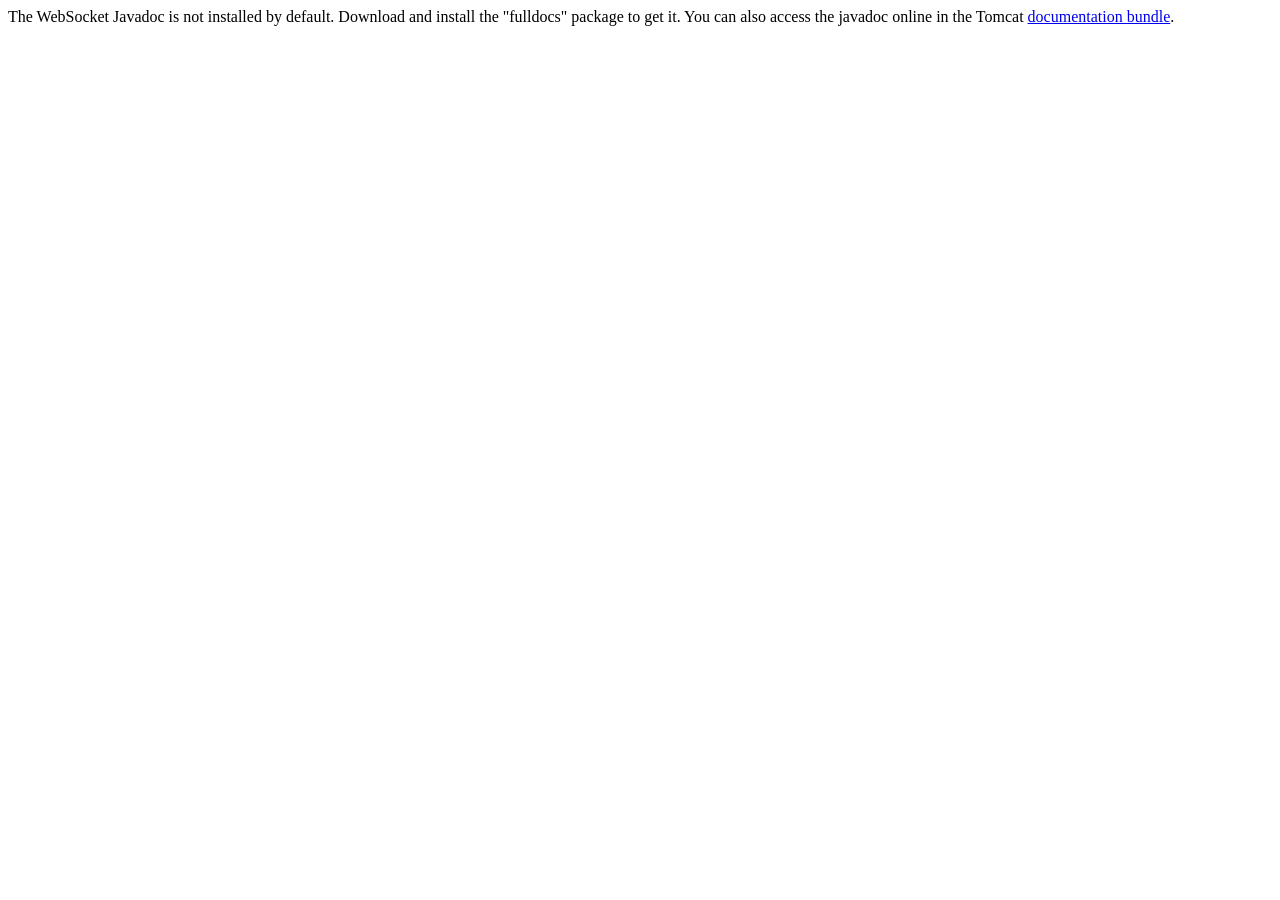
<file: back/apache-tomcat-9.0.73/webapps/docs/websocketapi/index.html>
<!--
  Licensed to the Apache Software Foundation (ASF) under one or more
  contributor license agreements.  See the NOTICE file distributed with
  this work for additional information regarding copyright ownership.
  The ASF licenses this file to You under the Apache License, Version 2.0
  (the "License"); you may not use this file except in compliance with
  the License.  You may obtain a copy of the License at

      http://www.apache.org/licenses/LICENSE-2.0

  Unless required by applicable law or agreed to in writing, software
  distributed under the License is distributed on an "AS IS" BASIS,
  WITHOUT WARRANTIES OR CONDITIONS OF ANY KIND, either express or implied.
  See the License for the specific language governing permissions and
  limitations under the License.
-->
<!DOCTYPE html>
<html>
    <head>
    <meta charset="UTF-8" />
    <title>API docs</title>
</head>

<body>

The WebSocket Javadoc is not installed by default. Download and install
the "fulldocs" package to get it.

You can also access the javadoc online in the Tomcat
<a href="https://tomcat.apache.org/tomcat-9.0-doc/">
documentation bundle</a>.

</body>
</html>
</file>
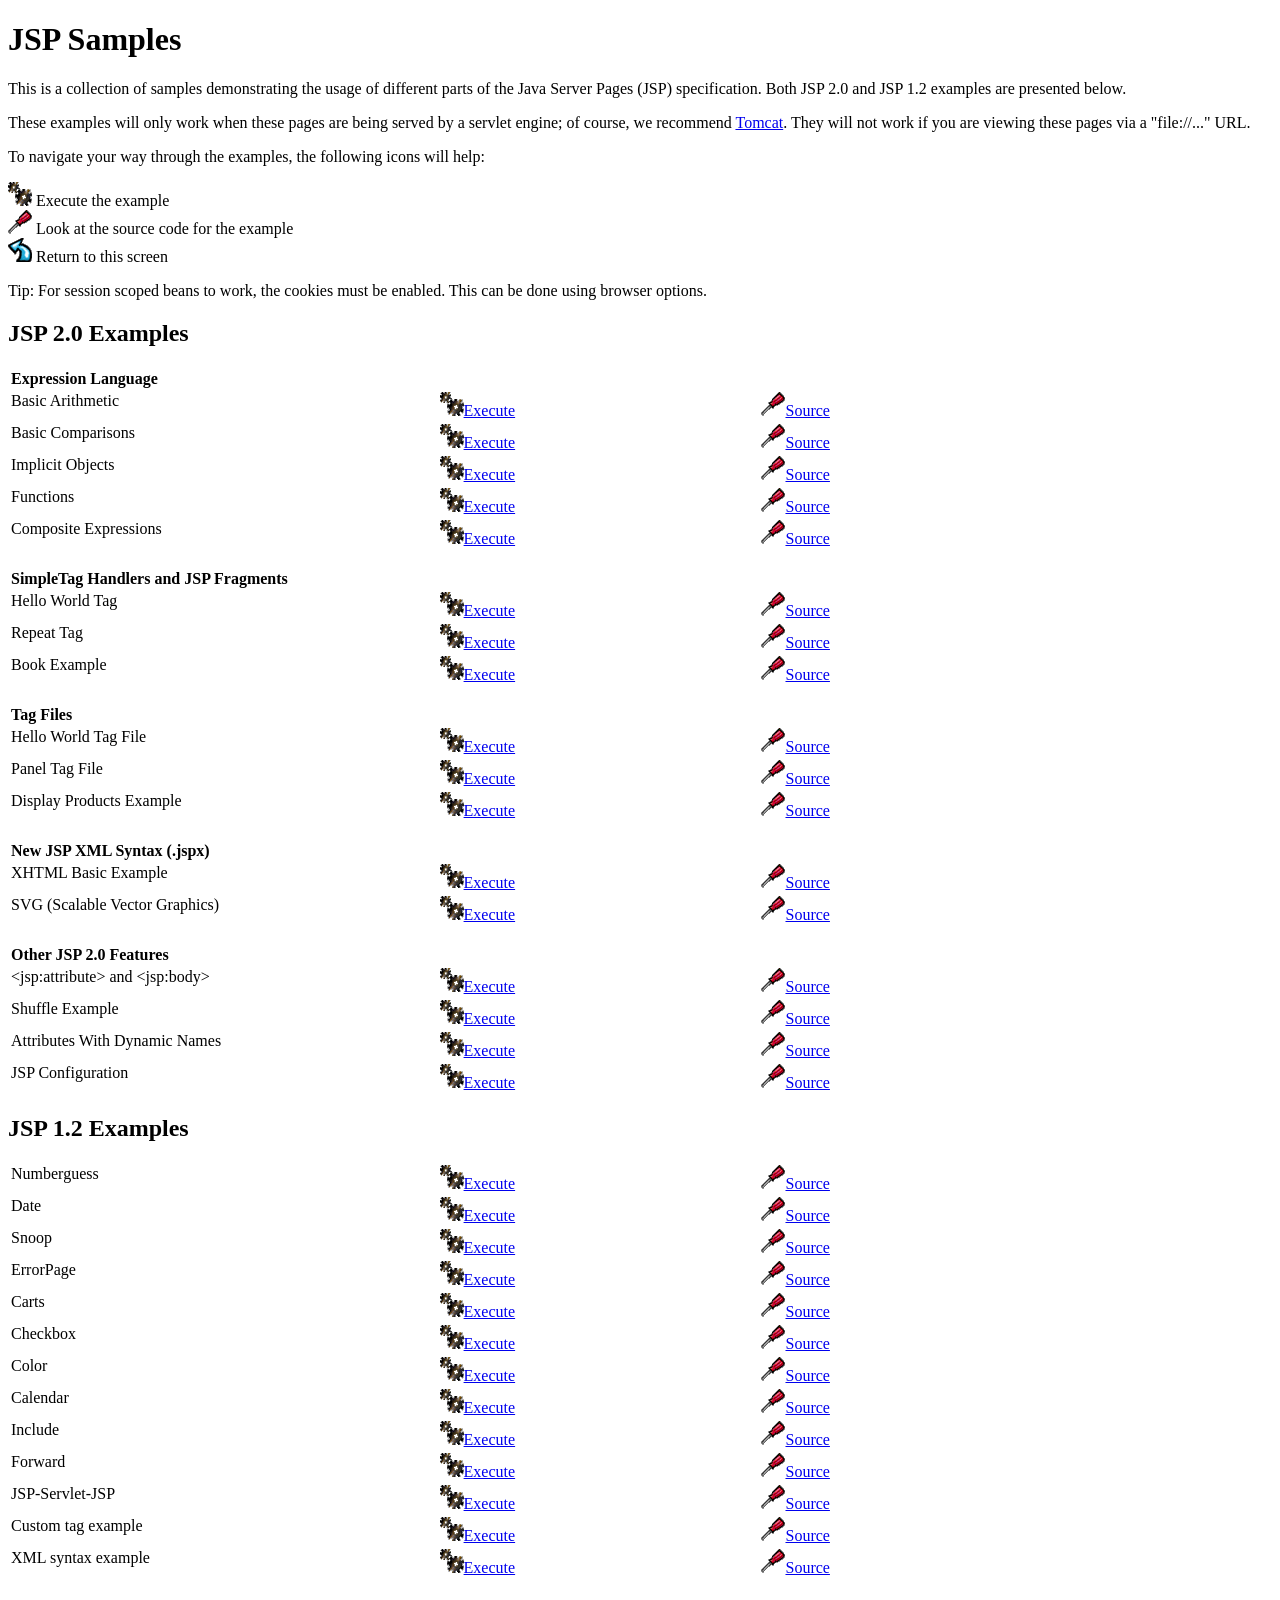
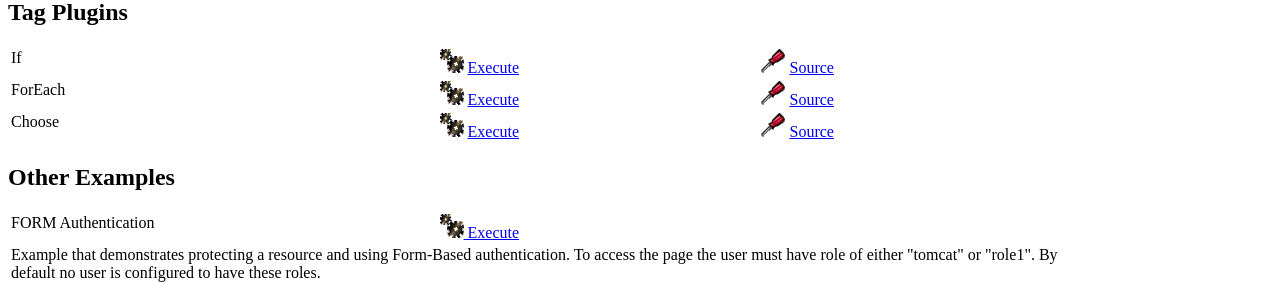
<file: back/apache-tomcat-9.0.73/webapps/examples/jsp/index.html>
<!--
 Licensed to the Apache Software Foundation (ASF) under one or more
  contributor license agreements.  See the NOTICE file distributed with
  this work for additional information regarding copyright ownership.
  The ASF licenses this file to You under the Apache License, Version 2.0
  (the "License"); you may not use this file except in compliance with
  the License.  You may obtain a copy of the License at

      http://www.apache.org/licenses/LICENSE-2.0

  Unless required by applicable law or agreed to in writing, software
  distributed under the License is distributed on an "AS IS" BASIS,
  WITHOUT WARRANTIES OR CONDITIONS OF ANY KIND, either express or implied.
  See the License for the specific language governing permissions and
  limitations under the License.
-->
<!DOCTYPE html><html lang="en">
<head>
   <meta charset="UTF-8"/>
   <meta name="Author" content="Anil K. Vijendran" />
   <title>JSP Examples</title>
   <style type="text/css">
   img { border: 0; }
   th { text-align: left; }
   tr { vertical-align: top; }
   </style>
</head>
<body>
<h1>JSP
Samples</h1>
<p>This is a collection of samples demonstrating the usage of different
parts of the Java Server Pages (JSP) specification.  Both JSP 2.0 and
JSP 1.2 examples are presented below.
<p>These examples will only work when these pages are being served by a
servlet engine; of course, we recommend
<a href="https://tomcat.apache.org/">Tomcat</a>.
They will not work if you are viewing these pages via a
"file://..." URL.
<p>To navigate your way through the examples, the following icons will
help:</p>
<ul style="list-style-type: none; padding-left: 0;">
<li><img src="images/execute.gif" alt=""> Execute the example</li>
<li><img src="images/code.gif" alt=""> Look at the source code for the example</li>
<li><img src="images/return.gif" alt=""> Return to this screen</li>
</ul>

<p>Tip: For session scoped beans to work, the cookies must be enabled.
This can be done using browser options.</p>
<h2>JSP 2.0 Examples</h2>

<table style="width: 85%;">
<tr>
<th colspan="3">Expression Language</th>
</tr>

<tr>
<td>Basic Arithmetic</td>
<td style="width: 30%;"><a href="jsp2/el/basic-arithmetic.jsp"><img src="images/execute.gif" alt=""></a><a href="jsp2/el/basic-arithmetic.jsp">Execute</a></td>

<td style="width: 30%;"><a href="jsp2/el/basic-arithmetic.html"><img src="images/code.gif" alt=""></a><a href="jsp2/el/basic-arithmetic.html">Source</a></td>
</tr>

<tr>
<td>Basic Comparisons</td>
<td style="width: 30%;"><a href="jsp2/el/basic-comparisons.jsp"><img src="images/execute.gif" alt=""></a><a href="jsp2/el/basic-comparisons.jsp">Execute</a></td>

<td style="width: 30%;"><a href="jsp2/el/basic-comparisons.html"><img src="images/code.gif" alt=""></a><a href="jsp2/el/basic-comparisons.html">Source</a></td>
</tr>

<tr>
<td>Implicit Objects</td>
<td style="width: 30%;"><a href="jsp2/el/implicit-objects.jsp?foo=bar"><img src="images/execute.gif" alt=""></a><a href="jsp2/el/implicit-objects.jsp?foo=bar">Execute</a></td>

<td style="width: 30%;"><a href="jsp2/el/implicit-objects.html"><img src="images/code.gif" alt=""></a><a href="jsp2/el/implicit-objects.html">Source</a></td>
</tr>
<tr>

<td>Functions</td>
<td style="width: 30%;"><a href="jsp2/el/functions.jsp?foo=JSP+2.0"><img src="images/execute.gif" alt=""></a><a href="jsp2/el/functions.jsp?foo=JSP+2.0">Execute</a></td>

<td style="width: 30%;"><a href="jsp2/el/functions.html"><img src="images/code.gif" alt=""></a><a href="jsp2/el/functions.html">Source</a></td>
</tr>

<tr>
<td>Composite Expressions</td>
<td style="width: 30%;"><a href="jsp2/el/composite.jsp"><img src="images/execute.gif" alt=""></a><a href="jsp2/el/composite.jsp">Execute</a></td>

<td style="width: 30%;"><a href="jsp2/el/composite.html"><img src="images/code.gif" alt=""></a><a href="jsp2/el/composite.html">Source</a></td>
</tr>


<tr>
<th colspan="3"><br />SimpleTag Handlers and JSP Fragments</th>
</tr>

<tr>
<td>Hello World Tag</td>
<td style="width: 30%;"><a href="jsp2/simpletag/hello.jsp"><img src="images/execute.gif" alt=""></a><a href="jsp2/simpletag/hello.jsp">Execute</a></td>

<td style="width: 30%;"><a href="jsp2/simpletag/hello.html"><img src="images/code.gif" alt=""></a><a href="jsp2/simpletag/hello.html">Source</a></td>
</tr>

<tr>
<td>Repeat Tag</td>
<td style="width: 30%;"><a href="jsp2/simpletag/repeat.jsp"><img src="images/execute.gif" alt=""></a><a href="jsp2/simpletag/repeat.jsp">Execute</a></td>

<td style="width: 30%;"><a href="jsp2/simpletag/repeat.html"><img src="images/code.gif" alt=""></a><a href="jsp2/simpletag/repeat.html">Source</a></td>
</tr>

<tr>
<td>Book Example</td>
<td style="width: 30%;"><a href="jsp2/simpletag/book.jsp"><img src="images/execute.gif" alt=""></a><a href="jsp2/simpletag/book.jsp">Execute</a></td>

<td style="width: 30%;"><a href="jsp2/simpletag/book.html"><img src="images/code.gif" alt=""></a><a href="jsp2/simpletag/book.html">Source</a></td>
</tr>

<tr>
<th colspan="3"><br />Tag Files</th>
</tr>

<tr>
<td>Hello World Tag File</td>
<td style="width: 30%;"><a href="jsp2/tagfiles/hello.jsp"><img src="images/execute.gif" alt=""></a><a href="jsp2/tagfiles/hello.jsp">Execute</a></td>

<td style="width: 30%;"><a href="jsp2/tagfiles/hello.html"><img src="images/code.gif" alt=""></a><a href="jsp2/tagfiles/hello.html">Source</a></td>
</tr>

<tr>
<td>Panel Tag File</td>
<td style="width: 30%;"><a href="jsp2/tagfiles/panel.jsp"><img src="images/execute.gif" alt=""></a><a href="jsp2/tagfiles/panel.jsp">Execute</a></td>

<td style="width: 30%;"><a href="jsp2/tagfiles/panel.html"><img src="images/code.gif" alt=""></a><a href="jsp2/tagfiles/panel.html">Source</a></td>
</tr>

<tr>
<td>Display Products Example</td>
<td style="width: 30%;"><a href="jsp2/tagfiles/products.jsp"><img src="images/execute.gif" alt=""></a><a href="jsp2/tagfiles/products.jsp">Execute</a></td>

<td style="width: 30%;"><a href="jsp2/tagfiles/products.html"><img src="images/code.gif" alt=""></a><a href="jsp2/tagfiles/products.html">Source</a></td>
</tr>

<tr>
<th colspan="3"><br />New JSP XML Syntax (.jspx)</th>
</tr>

<tr>
<td>XHTML Basic Example</td>
<td style="width: 30%;"><a href="jsp2/jspx/basic.jspx"><img src="images/execute.gif" alt=""></a><a href="jsp2/jspx/basic.jspx">Execute</a></td>

<td style="width: 30%;"><a href="jsp2/jspx/basic.html"><img src="images/code.gif" alt=""></a><a href="jsp2/jspx/basic.html">Source</a></td>
</tr>

<tr>
<td>SVG (Scalable Vector Graphics)</td>
<td style="width: 30%;"><a href="jsp2/jspx/svgexample.html"><img src="images/execute.gif" alt=""></a><a href="jsp2/jspx/svgexample.html">Execute</a></td>

<td style="width: 30%;"><a href="jsp2/jspx/textRotate.html"><img src="images/code.gif" alt=""></a><a href="jsp2/jspx/textRotate.html">Source</a></td>
</tr>

<tr>
<th colspan="3"><br />Other JSP 2.0 Features</th>
</tr>

<tr>
<td>&lt;jsp:attribute&gt; and &lt;jsp:body&gt;</td>
<td style="width: 30%;"><a href="jsp2/jspattribute/jspattribute.jsp"><img src="images/execute.gif" alt=""></a><a href="jsp2/jspattribute/jspattribute.jsp">Execute</a></td>

<td style="width: 30%;"><a href="jsp2/jspattribute/jspattribute.html"><img src="images/code.gif" alt=""></a><a href="jsp2/jspattribute/jspattribute.html">Source</a></td>
</tr>

<tr>
<td>Shuffle Example</td>
<td style="width: 30%;"><a href="jsp2/jspattribute/shuffle.jsp"><img src="images/execute.gif" alt=""></a><a href="jsp2/jspattribute/shuffle.jsp">Execute</a></td>

<td style="width: 30%;"><a href="jsp2/jspattribute/shuffle.html"><img src="images/code.gif" alt=""></a><a href="jsp2/jspattribute/shuffle.html">Source</a></td>
</tr>

<tr>
<td>Attributes With Dynamic Names</td>
<td style="width: 30%;"><a href="jsp2/misc/dynamicattrs.jsp"><img src="images/execute.gif" alt=""></a><a href="jsp2/misc/dynamicattrs.jsp">Execute</a></td>

<td style="width: 30%;"><a href="jsp2/misc/dynamicattrs.html"><img src="images/code.gif" alt=""></a><a href="jsp2/misc/dynamicattrs.html">Source</a></td>
</tr>

<tr>
<td>JSP Configuration</td>
<td style="width: 30%;"><a href="jsp2/misc/config.jsp"><img src="images/execute.gif" alt=""></a><a href="jsp2/misc/config.jsp">Execute</a></td>

<td style="width: 30%;"><a href="jsp2/misc/config.html"><img src="images/code.gif" alt=""></a><a href="jsp2/misc/config.html">Source</a></td>
</tr>

</table>

<h2>JSP 1.2 Examples</h2>
<table style="width: 85%;">
<tr>
<td>Numberguess</td>

<td style="width: 30%;"><a href="num/numguess.jsp"><img src="images/execute.gif" alt=""></a><a href="num/numguess.jsp">Execute</a></td>

<td style="width: 30%;"><a href="num/numguess.html"><img src="images/code.gif" alt=""></a><a href="num/numguess.html">Source</a></td>
</tr>

<tr>
<td>Date</td>

<td style="width: 30%;"><a href="dates/date.jsp"><img src="images/execute.gif" alt=""></a><a href="dates/date.jsp">Execute</a></td>

<td style="width: 30%;"><a href="dates/date.html"><img src="images/code.gif" alt=""></a><a href="dates/date.html">Source</a></td>
</tr>

<tr>
<td>Snoop</td>

<td style="width: 30%;"><a href="snp/snoop.jsp"><img src="images/execute.gif" alt=""></a><a href="snp/snoop.jsp">Execute</a></td>

<td style="width: 30%;"><a href="snp/snoop.html"><img src="images/code.gif" alt=""></a><a href="snp/snoop.html">Source</a></td>
</tr>

<tr>
<td>ErrorPage</td>

<td style="width: 30%;"><a href="error/error.html"><img src="images/execute.gif" alt=""></a><a href="error/error.html">Execute</a></td>

<td style="width: 30%;"><a href="error/er.html"><img src="images/code.gif" alt=""></a><a href="error/er.html">Source</a></td>
</tr>

<tr>
<td>Carts</td>

<td style="width: 30%;"><a href="sessions/carts.html"><img src="images/execute.gif" alt=""></a><a href="sessions/carts.html">Execute</a></td>

<td style="width: 30%;"><a href="sessions/crt.html"><img src="images/code.gif" alt=""></a><a href="sessions/crt.html">Source</a></td>
</tr>

<tr>
<td>Checkbox</td>

<td style="width: 30%;"><a href="checkbox/check.html"><img src="images/execute.gif" alt=""></a><a href="checkbox/check.html">Execute</a></td>

<td style="width: 30%;"><a href="checkbox/cresult.html"><img src="images/code.gif" alt=""></a><a href="checkbox/cresult.html">Source</a></td>
</tr>

<tr>
<td>Color</td>

<td style="width: 30%;"><a href="colors/colors.html"><img src="images/execute.gif" alt=""></a><a href="colors/colors.html">Execute</a></td>

<td style="width: 30%;"><a href="colors/clr.html"><img src="images/code.gif" alt=""></a><a href="colors/clr.html">Source</a></td>
</tr>

<tr>
<td>Calendar</td>

<td style="width: 30%;"><a href="cal/login.html"><img src="images/execute.gif" alt=""></a><a href="cal/login.html">Execute</a></td>

<td style="width: 30%;"><a href="cal/calendar.html"><img src="images/code.gif" alt=""></a><a href="cal/calendar.html">Source</a></td>
</tr>

<tr>
<td>Include</td>

<td style="width: 30%;"><a href="include/include.jsp"><img src="images/execute.gif" alt=""></a><a href="include/include.jsp">Execute</a></td>

<td style="width: 30%;"><a href="include/inc.html"><img src="images/code.gif" alt=""></a><a href="include/inc.html">Source</a></td>
</tr>

<tr>
<td>Forward</td>

<td style="width: 30%;"><a href="forward/forward.jsp"><img src="images/execute.gif" alt=""></a><a href="forward/forward.jsp">Execute</a></td>

<td style="width: 30%;"><a href="forward/fwd.html"><img src="images/code.gif" alt=""></a><a href="forward/fwd.html">Source</a></td>
</tr>

<tr>
<td>JSP-Servlet-JSP</td>

<td style="width: 30%;"><a href="jsptoserv/jsptoservlet.jsp"><img src="images/execute.gif" alt=""></a><a href="jsptoserv/jsptoservlet.jsp">Execute</a></td>

<td style="width: 30%;"><a href="jsptoserv/jts.html"><img src="images/code.gif" alt=""></a><a href="jsptoserv/jts.html">Source</a></td>
</tr>

<tr>
<td>Custom tag example</td>

<td style="width: 30%;"><a href="simpletag/foo.jsp"><img src="images/execute.gif" alt=""></a><a href="simpletag/foo.jsp">Execute</a></td>

<td style="width: 30%;"><a href="simpletag/foo.html"><img src="images/code.gif" alt=""></a><a href="simpletag/foo.html">Source</a></td>
</tr>

<tr>
<td>XML syntax example</td>
<td style="width: 30%;"><a href="xml/xml.jsp"><img src="images/execute.gif" alt=""></a><a href="xml/xml.jsp">Execute</a></td>

<td style="width: 30%;"><a href="xml/xml.html"><img src="images/code.gif" alt=""></a><a href="xml/xml.html">Source</a></td>
</tr>

</table>

<h2>Tag Plugins</h2>
<table style="width: 85%;">

<tr>
  <td>If</td>
  <td style="width: 30%;">
    <a href="tagplugin/if.jsp"><img src="images/execute.gif" alt=""></a>
    <a href="tagplugin/if.jsp">Execute</a>
  </td>
  <td style="width: 30%;">
    <a href="tagplugin/if.html"><img src="images/code.gif" alt=""></a>
    <a href="tagplugin/if.html">Source</a>
  </td>
</tr>

<tr>
  <td>ForEach</td>
  <td style="width: 30%;">
    <a href="tagplugin/foreach.jsp"><img src="images/execute.gif" alt=""></a>
    <a href="tagplugin/foreach.jsp">Execute</a>
  </td>
  <td style="width: 30%;">
    <a href="tagplugin/foreach.html"><img src="images/code.gif" alt=""></a>
    <a href="tagplugin/foreach.html">Source</a>
  </td>
</tr>

<tr>
  <td>Choose</td>
  <td style="width: 30%;">
    <a href="tagplugin/choose.jsp"><img src="images/execute.gif" alt=""></a>
    <a href="tagplugin/choose.jsp">Execute</a>
  </td>
  <td style="width: 30%;">
    <a href="tagplugin/choose.html"><img src="images/code.gif" alt=""></a>
    <a href="tagplugin/choose.html">Source</a>
  </td>
</tr>

</table>

<h2>Other Examples</h2>
<table style="width: 85%;">

<tr>
  <td>FORM Authentication</td>
  <td style="width: 30%;">
    <a href="security/protected/index.jsp"><img src="images/execute.gif" alt=""> Execute</a>
  </td>
  <td style="width: 30%;"></td>
</tr>
<tr>
  <td colspan="3">Example that demonstrates protecting a resource and
    using Form-Based authentication. To access the page the user must
    have role of either "tomcat" or "role1". By default no user
    is configured to have these roles.</td>
</tr>

</table>
</body>
</html>
</file>
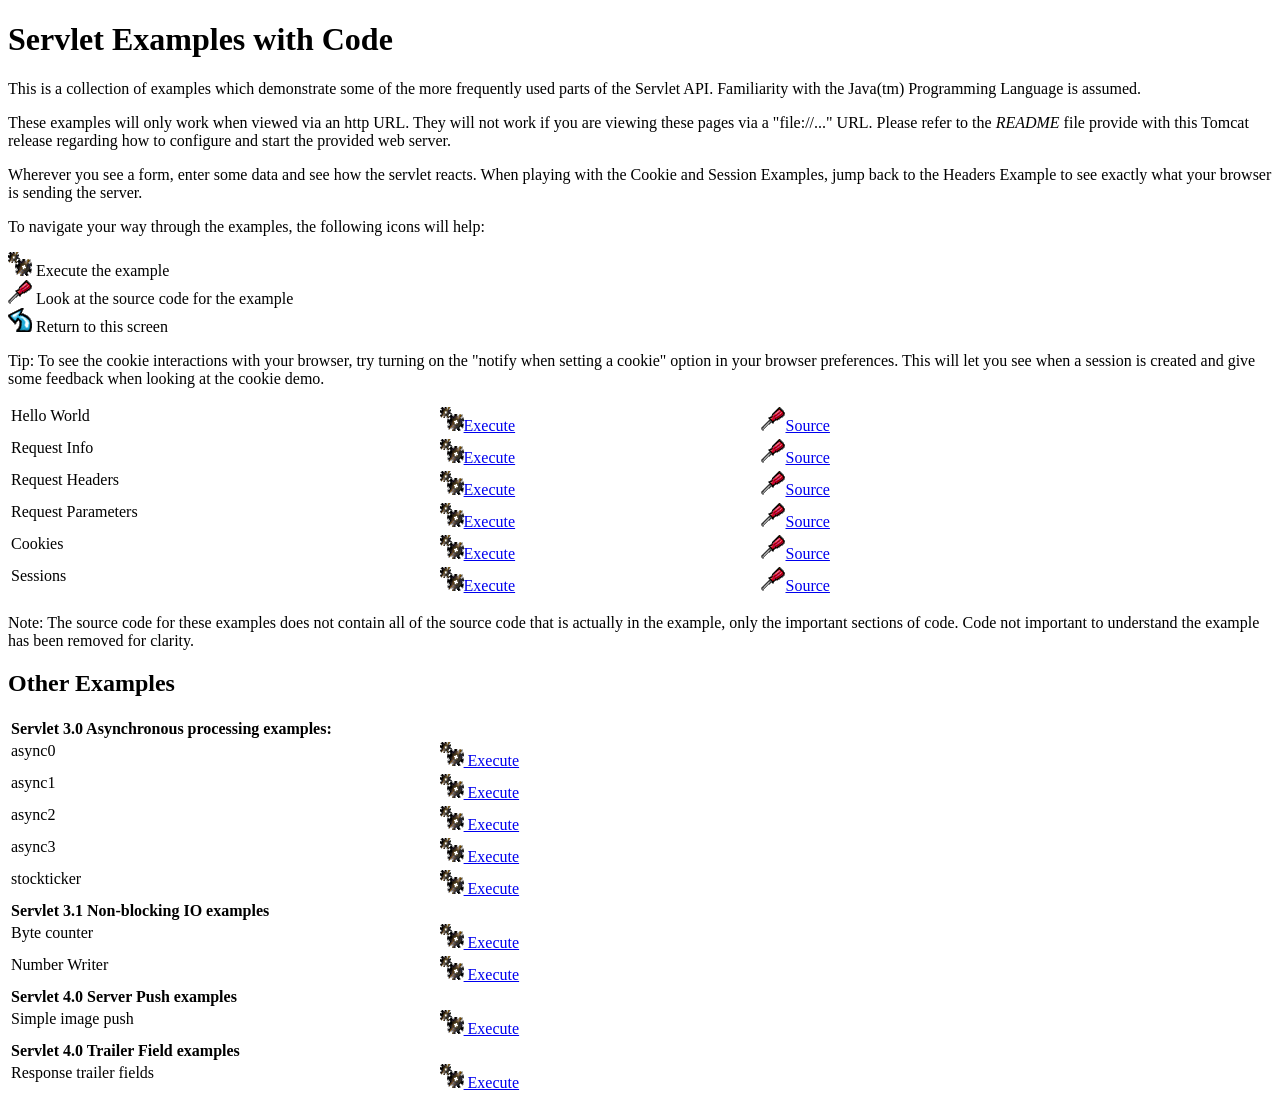
<file: back/apache-tomcat-9.0.73/webapps/examples/servlets/index.html>
<!--
 Licensed to the Apache Software Foundation (ASF) under one or more
  contributor license agreements.  See the NOTICE file distributed with
  this work for additional information regarding copyright ownership.
  The ASF licenses this file to You under the Apache License, Version 2.0
  (the "License"); you may not use this file except in compliance with
  the License.  You may obtain a copy of the License at

      http://www.apache.org/licenses/LICENSE-2.0

  Unless required by applicable law or agreed to in writing, software
  distributed under the License is distributed on an "AS IS" BASIS,
  WITHOUT WARRANTIES OR CONDITIONS OF ANY KIND, either express or implied.
  See the License for the specific language governing permissions and
  limitations under the License.
-->
<!DOCTYPE html><html lang="en">
<head>
   <meta charset="UTF-8" />
   <meta name="Author" content="Anil K. Vijendran" />
   <title>Servlet Examples</title>
   <style type="text/css">
   img { border: 0; }
   th { text-align: left; }
   tr { vertical-align: top; }
   </style>
</head>
<body>
<h1>Servlet
Examples with Code</h1>
<p>This is a collection of examples which demonstrate some of the more
frequently used parts of the Servlet API. Familiarity with the Java(tm)
Programming Language is assumed.
<p>These examples will only work when viewed via an http URL. They will
not work if you are viewing these pages via a "file://..." URL. Please
refer to the <i>README</i> file provide with this Tomcat release regarding
how to configure and start the provided web server.
<p>Wherever you see a form, enter some data and see how the servlet reacts.
When playing with the Cookie and Session Examples, jump back to the Headers
Example to see exactly what your browser is sending the server.
<p>To navigate your way through the examples, the following icons will
help:</p>
<ul style="list-style-type: none; padding-left: 0;">
<li><img src="images/execute.gif" alt=""> Execute the example</li>
<li><img src="images/code.gif" alt=""> Look at the source code for the example</li>
<li><img src="images/return.gif" alt=""> Return to this screen</li>
</ul>

<p>Tip: To see the cookie interactions with your browser, try turning on
the "notify when setting a cookie" option in your browser preferences.
This will let you see when a session is created and give some feedback
when looking at the cookie demo.</p>
<table style="width: 85%;" >
<tr>
<td>Hello World</td>

<td style="width: 30%;"><a href="servlet/HelloWorldExample"><img SRC="images/execute.gif" alt=""></a><a href="servlet/HelloWorldExample">Execute</a></td>

<td style="width: 30%;"><a href="helloworld.html"><img SRC="images/code.gif" alt=""></a><a href="helloworld.html">Source</a></td>
</tr>

<tr>
<td>Request Info</td>

<td style="width: 30%;"><a href="servlet/RequestInfoExample"><img SRC="images/execute.gif" alt=""></a><a href="servlet/RequestInfoExample">Execute</a></td>

<td style="width: 30%;"><a href="reqinfo.html"><img SRC="images/code.gif" alt=""></a><a href="reqinfo.html">Source</a></td>
</tr>

<tr>
<td>Request Headers</td>

<td style="width: 30%;"><a href="servlet/RequestHeaderExample"><img SRC="images/execute.gif" alt=""></a><a href="servlet/RequestHeaderExample">Execute</a></td>

<td style="width: 30%;"><a href="reqheaders.html"><img SRC="images/code.gif" alt=""></a><a href="reqheaders.html">Source</a></td>
</tr>

<tr>
<td>Request Parameters</td>

<td style="width: 30%;"><a href="servlet/RequestParamExample"><img SRC="images/execute.gif" alt=""></a><a href="servlet/RequestParamExample">Execute</a></td>

<td style="width: 30%;"><a href="reqparams.html"><img SRC="images/code.gif" alt=""></a><a href="reqparams.html">Source</a></td>
</tr>

<tr>
<td>Cookies</td>

<td style="width: 30%;"><a href="servlet/CookieExample"><img SRC="images/execute.gif" alt=""></a><a href="servlet/CookieExample">Execute</a></td>

<td style="width: 30%;"><a href="cookies.html"><img SRC="images/code.gif" alt=""></a><a href="cookies.html">Source</a></td>
</tr>

<tr>
<td>Sessions</td>

<td style="width: 30%;"><a href="servlet/SessionExample"><img SRC="images/execute.gif" alt=""></a><a href="servlet/SessionExample">Execute</a></td>

<td style="width: 30%;"><a href="sessions.html"><img SRC="images/code.gif" alt=""></a><a href="sessions.html">Source</a></td>
</tr>
</table>

<p>Note: The source code for these examples does not contain all of the
source code that is actually in the example, only the important sections
of code. Code not important to understand the example has been removed
for clarity.</p>

<h2>Other Examples</h2>
<table style="width: 85%;" >

<tr>
  <th colspan="3">Servlet 3.0 Asynchronous processing examples:</th>
</tr>
<tr>
  <td>async0</td>
  <td style="width: 30%;">
    <a href="../async/async0"><img SRC="images/execute.gif" alt=""> Execute</a>
  </td>
  <td style="width: 30%;"></td>
</tr>
<tr>
  <td>async1</td>
  <td style="width: 30%;">
    <a href="../async/async1"><img SRC="images/execute.gif" alt=""> Execute</a>
  </td>
  <td style="width: 30%;"></td>
</tr>
<tr>
  <td>async2</td>
  <td style="width: 30%;">
    <a href="../async/async2"><img SRC="images/execute.gif" alt=""> Execute</a>
  </td>
  <td style="width: 30%;"></td>
</tr>
<tr>
  <td>async3</td>
  <td style="width: 30%;">
    <a href="../async/async3"><img SRC="images/execute.gif" alt=""> Execute</a>
  </td>
  <td style="width: 30%;"></td>
</tr>
<tr>
  <td>stockticker</td>
  <td style="width: 30%;">
    <a href="../async/stockticker"><img SRC="images/execute.gif" alt=""> Execute</a>
  </td>
  <td style="width: 30%;"></td>
</tr>

<tr>
  <th colspan="3">Servlet 3.1 Non-blocking IO examples</th>
</tr>
<tr>
  <td>Byte counter</td>
  <td style="width: 30%;">
    <a href="nonblocking/bytecounter.html"><img src="images/execute.gif" alt=""> Execute</a>
  </td>
  <td style="width: 30%;"></td>
</tr>
<tr>
  <td>Number Writer</td>
  <td style="width: 30%;">
    <a href="nonblocking/numberwriter"><img src="images/execute.gif" alt=""> Execute</a>
  </td>
  <td style="width: 30%;"></td>
</tr>

<tr>
  <th colspan="3">Servlet 4.0 Server Push examples</th>
</tr>
<tr>
  <td>Simple image push</td>
  <td style="width: 30%;">
    <a href="serverpush/simpleimage"><img src="images/execute.gif" alt=""> Execute</a>
  </td>
  <td style="width: 30%;"></td>
</tr>

<tr>
  <th colspan="3">Servlet 4.0 Trailer Field examples</th>
</tr>
<tr>
  <td>Response trailer fields</td>
  <td style="width: 30%;">
    <a href="trailers/response"><img src="images/execute.gif" alt=""> Execute</a>
  </td>
  <td style="width: 30%;"></td>
</tr>

</table>

</body>
</html>
</file>
<file: back/apache-tomcat-9.0.73/webapps/docs/images/docs-stylesheet.css>
@charset "utf-8";
/*
  Licensed to the Apache Software Foundation (ASF) under one or more
  contributor license agreements.  See the NOTICE file distributed with
  this work for additional information regarding copyright ownership.
  The ASF licenses this file to You under the Apache License, Version 2.0
  (the "License"); you may not use this file except in compliance with
  the License.  You may obtain a copy of the License at

      http://www.apache.org/licenses/LICENSE-2.0

  Unless required by applicable law or agreed to in writing, software
  distributed under the License is distributed on an "AS IS" BASIS,
  WITHOUT WARRANTIES OR CONDITIONS OF ANY KIND, either express or implied.
  See the License for the specific language governing permissions and
  limitations under the License.
*/

/* Fonts */
@import url("fonts/fonts.css");

/* General style */

h1, h2, h3, h4, h5, h6, th {
  font-weight: 600;
}

body {
  margin: 0;
}

body, input {
  font-family: 'Open Sans', sans-serif;
  font-size: 10.5pt;
}

code, pre {
  font-family: Consolas, monospace;
}

img {
  border: 0;
}

table {
  border-collapse: collapse;
  text-align: left;
}
table *:not(table) {
  /* Prevent border-collapsing for table child elements like <div> */
  border-collapse: separate;
}

th {
  text-align: left;
}

main {
  /* Remove this once all IEs support <main> element */
  display: block;
}


/* Layout */

#wrapper {
  min-width: 400px;
}

#header {
  border-bottom: 1px solid #bbb;
}

@media not print {
    #header {
        box-shadow: 0 0 7px #aaa;
    }
}

#header > div {
  padding-left: 15px;
  padding-right: 15px;

  /* Work-around for old browsers: */
  background-color: #F8F3E4;
  background: linear-gradient(to bottom, #ffffff -10%, #F8F3E4 100%);
  position: relative;
}

#header .logo {
  float: left;
  padding-top: 10px;
  min-width: 190px;
}

#header .logo  img{
  /* To avoid that the Font Descender being added to the parent div's height */
  vertical-align: middle;
}

#header .asfLogo {
  float: right;
  position: relative;
  top: 8px;
}

#header h1 {
  margin-top: 0.6em;
  margin-bottom: 0;
}

#header .versionInfo {
  font-size: 13pt;
  margin-bottom: 1em;
}

#middle {
  display: table;
  table-layout: fixed;
  margin: 0;
  width: 100%;
}
#middle > div { display: table-row; }
#middle > div > div { display: table-cell; vertical-align: top; }



#mainLeft {
  width: 190px;
}

#mainLeft > div {
  margin-top: -1px; /* to overwrite border of element above */
  padding-left: 16px;
  padding-right: 14px;
  padding-top: 6px;
  padding-bottom: 15px;
  background-color: #F8F3E4;
  border-right: 1px solid #bbb;
  border-bottom: 1px solid #bbb;
  font-size: 10pt;
  border-bottom-right-radius: 20px;
  box-shadow: 0 0 5px #aaa;
}

#mainLeft h2 {
  margin-bottom: 0.2em;
  font-size: 1.2em;
}

#mainLeft ul {
  padding: 0;
  margin: 0;
  list-style-type: none;
}

#mainLeft ul a {
  text-indent: -0.6em;
  padding-left: 1.4em;
  display: block;
  text-decoration: none;
  color: #444;
}
#mainLeft ul a:hover {
  color: #000;
  background-color: #D1c9b9;
}

#mainRight {
  padding-left: 14px;
  padding-right: 20px;

}

#footer {
  margin-top: 30px;
  padding-top: 20px;
  padding-bottom: 20px;
  padding-left: 20px;
  padding-right: 20px;
  border-top: 1px solid #ccc;
  color: #444;
  text-align: center;
  /* font-style: italic; */
  font-size: 9pt;
}


/* Content */

#content div.text {
  padding-left: 1em;
  padding-left: 1em;
}

#content h3, #content h4, #content h5, #content h6 {
  padding-left: 5px;
  padding-right: 5px;
  background-color: #eaeaea;
}

@media not print {
    #content h3, #content h4, #content h5, #content h6 {
        border: 1px solid #ccc;
        border-radius: 4px;
    }
}

#content h4, #content h5, #content h6 {
  background-color: #f6f6f6;
}

code {
  background-color: rgb(224,255,255);
}

div.codeBox pre code, code.attributeName, code.propertyName, code.noHighlight, .noHighlight code {
  background-color: transparent;
}
div.codeBox {
  overflow: auto;
  margin: 1em 0;
}
div.codeBox pre {
  margin: 0;
  padding: 4px;
  border: 1px solid #999;
  border-radius: 5px;
  background-color: #eff8ff;
  display: table; /* To prevent <pre>s from taking the complete available width. */
  /*
  When it is officially supported, use the following CSS instead of display: table
  to prevent big <pre>s from exceeding the browser window:
  max-width: available;
  width: min-content;
  */
}

div.codeBox pre.wrap {
  white-space: pre-wrap;
}


table.defaultTable tr, table.detail-table tr {
    border: 1px solid #CCC;
}

table.defaultTable tr:nth-child(even), table.detail-table tr:nth-child(even) {
    background-color: #FAFBFF;
}

table.defaultTable tr:nth-child(odd), table.detail-table tr:nth-child(odd) {
    background-color: #EEEFFF;
}

table.defaultTable th, table.detail-table th {
  background-color: #88b;
  color: #fff;
}

table.defaultTable th, table.defaultTable td, table.detail-table th, table.detail-table td {
  padding: 5px 8px;
}


p.notice {
  border: 1px solid rgb(255, 0, 0);
  background-color: rgb(238, 238, 238);
  color: rgb(0, 51, 102);
  padding: 0.5em;
  margin: 1em 2em 1em 1em;
}


/* Changelog-Styles */

ul.changelog {
  padding-left: 1em;
  list-style-type: none;
}

ul.changelog  li{
  padding-top: 5px;
  padding-bottom: 5px;
}

ul.changelog img {
  vertical-align: middle
}


/* Printer-only Styles */
@media print {
    .noPrint { display: none; }
    #middle > div > div#mainLeft { display: none; }
    a { color: inherit; text-decoration: none; }
}

/* Fix for Comments section which contains a <h4> */
#comments_thread h1, #comments_thread h2, #comments_thread h3, #comments_thread h4, #comments_thread h5, #comments_thread h6 {
    border: none;
    background-color: transparent;
}
</file>
